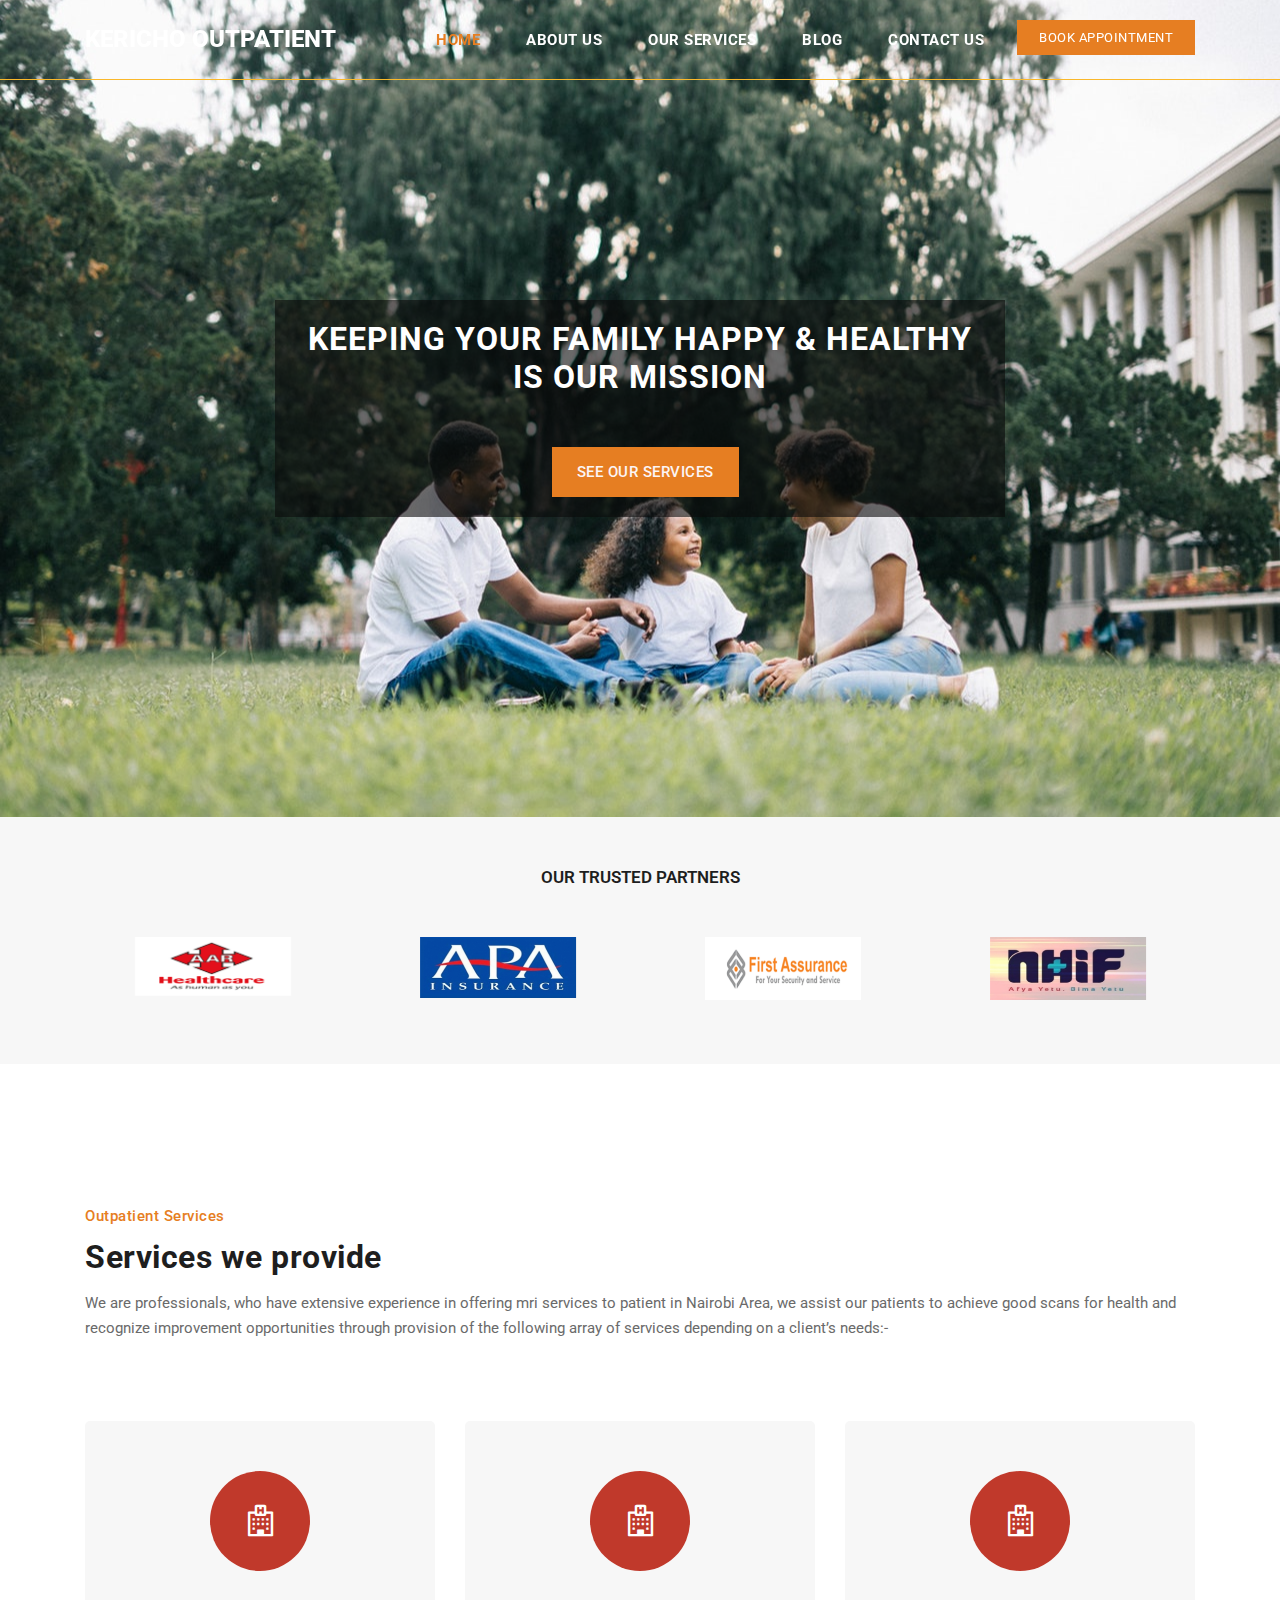
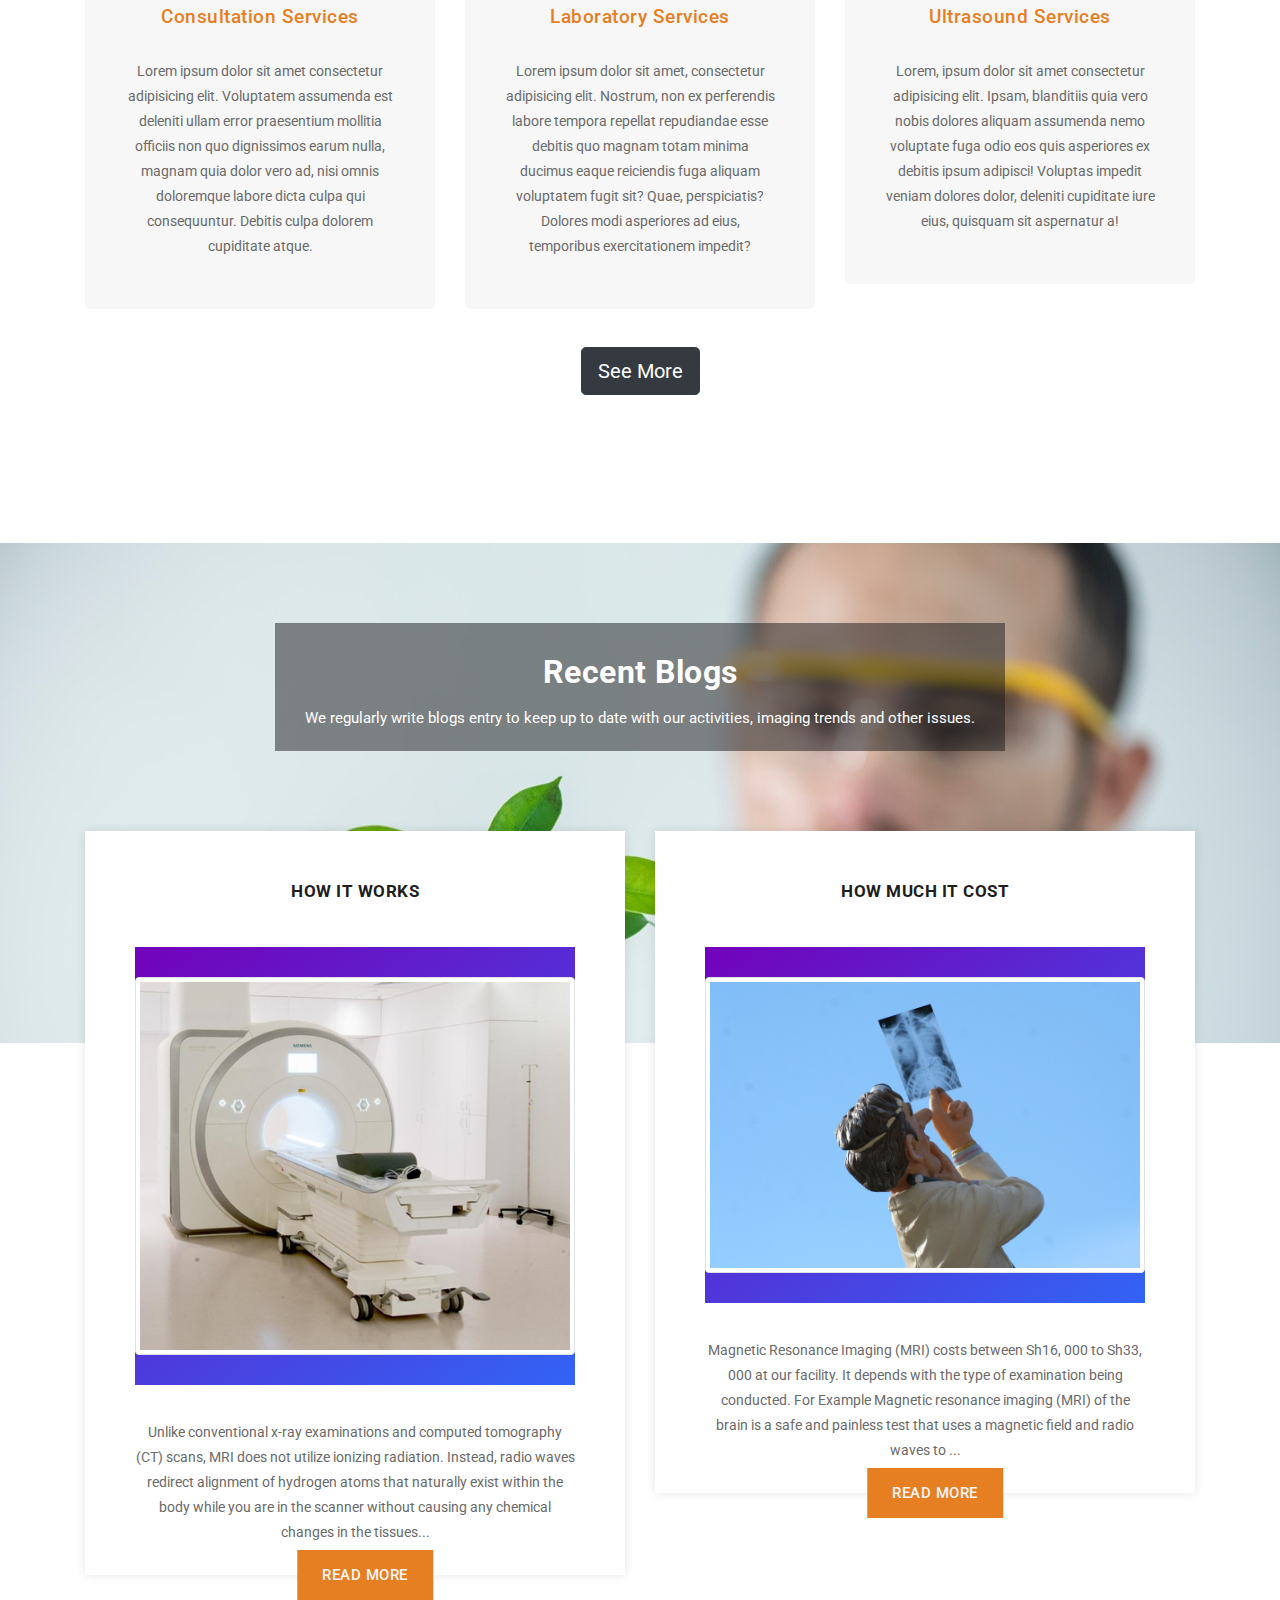
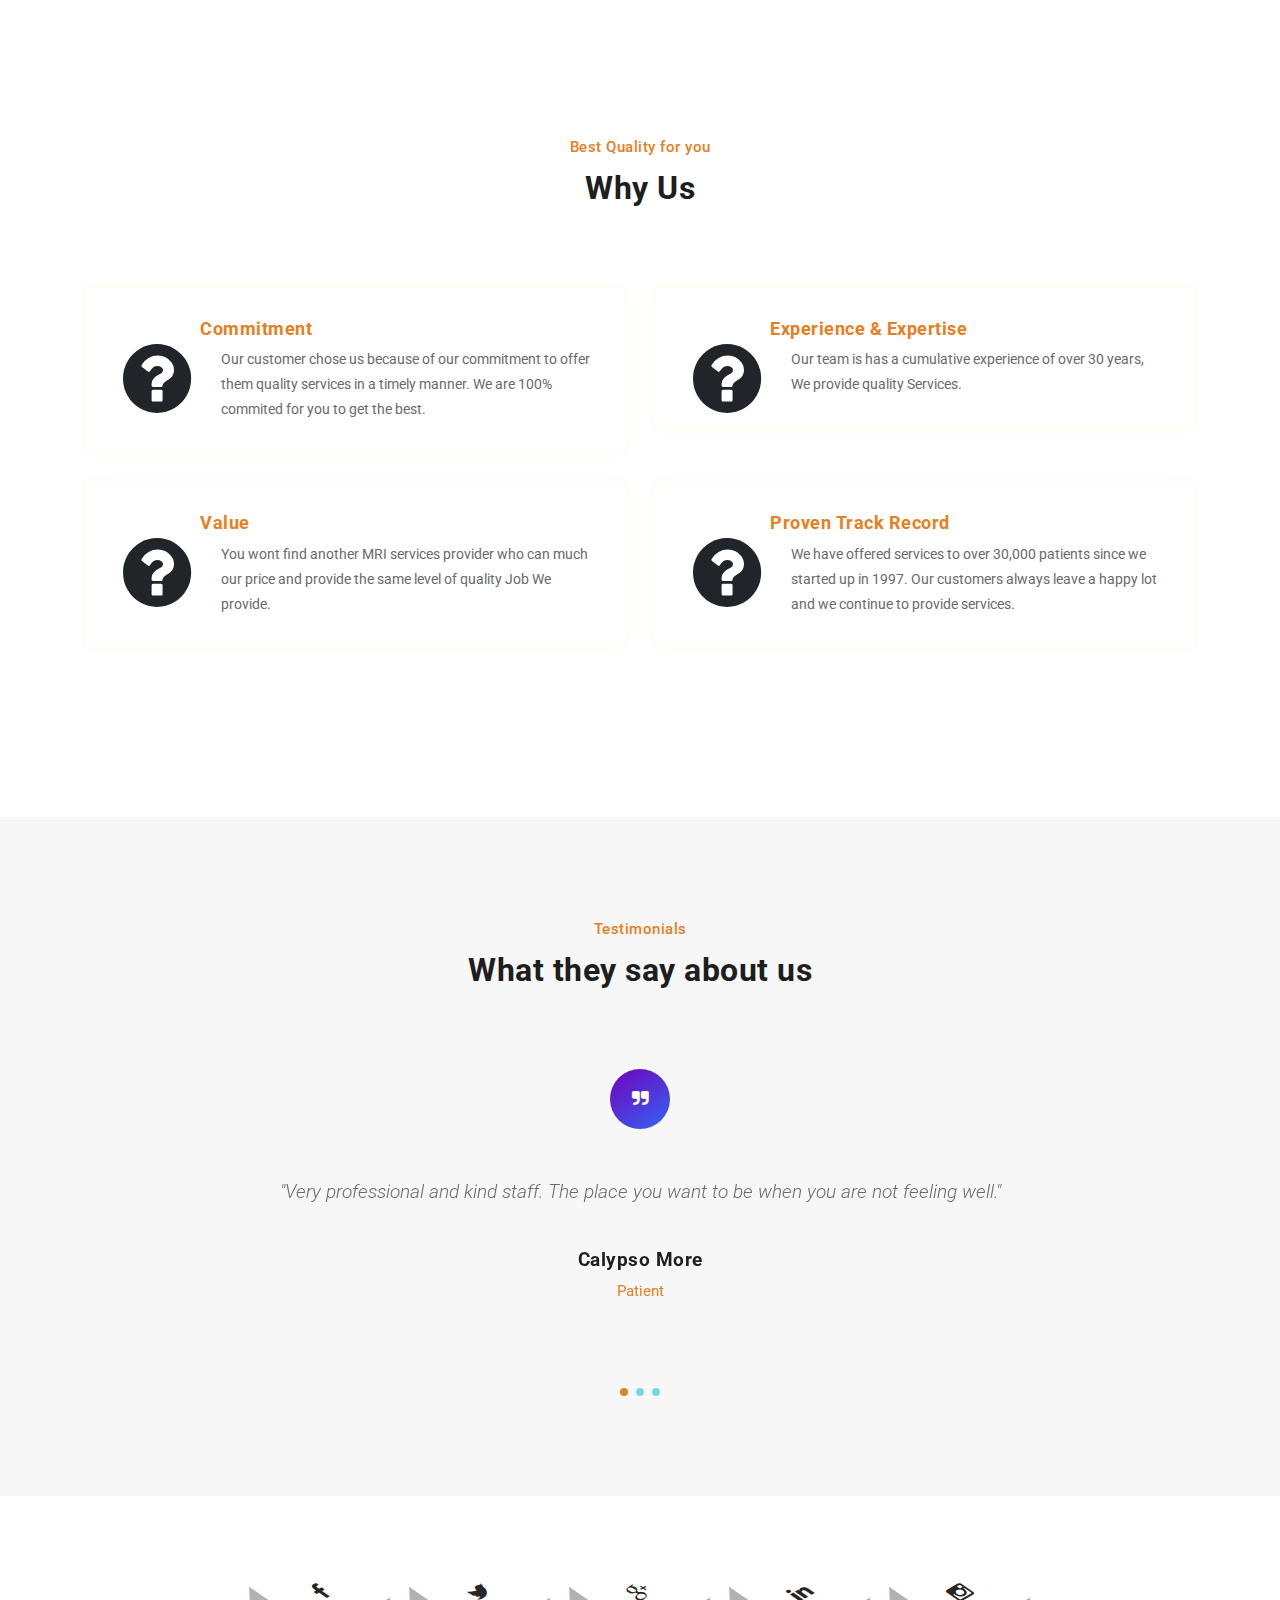
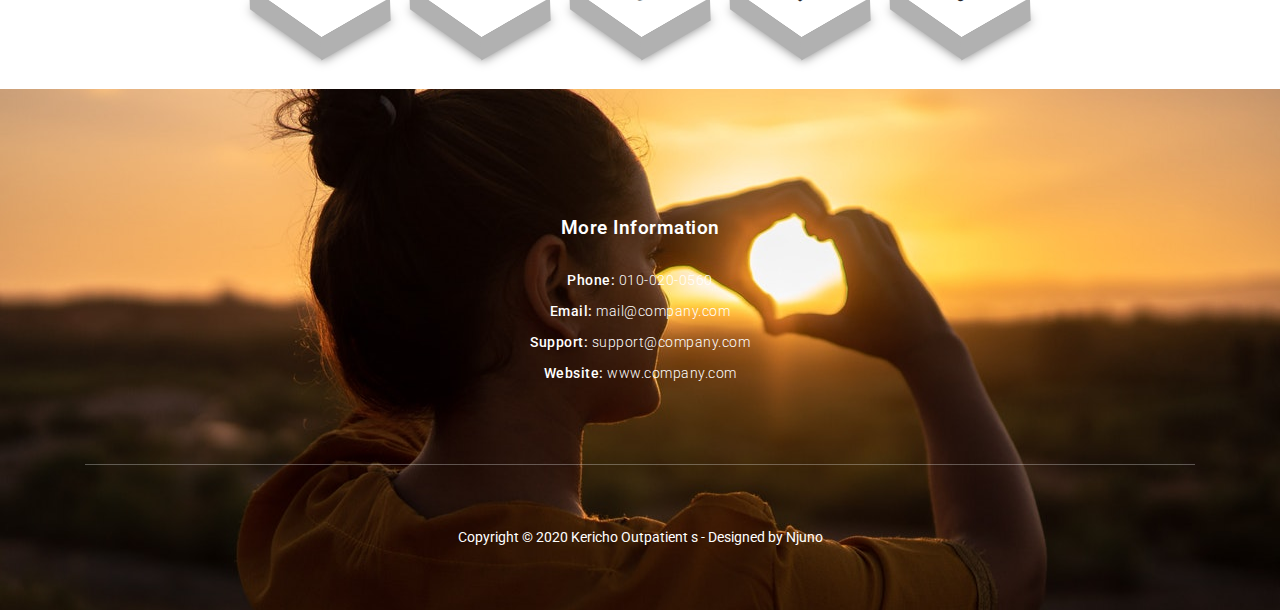
<file: index.html>
<!DOCTYPE html>
<html lang="en">

  <head>

    <meta charset="utf-8">
    <meta name="viewport" content="width=device-width, initial-scale=1, shrink-to-fit=no">
    <meta name="description" content="">
    <meta name="author" content="TemplateMo">
    <link href="https://fonts.googleapis.com/css?family=Roboto:100,300,400,500,700" rel="stylesheet">

    <title>Kericho Outpatient Medical Centre</title>

    <link href="vendor/bootstrap/css/bootstrap.min.css" rel="stylesheet">

    <link rel="stylesheet" href="assets/css/fontawesome.css">
    <link rel="stylesheet" href="assets/css/templatemo-host-cloud.css">
    <link rel="stylesheet" href="assets/css/owl.css">

  </head>

  <body>

    <!-- ***** Preloader Start ***** -->
    <div id="preloader">
        <div class="jumper">
            <div></div>
            <div></div>
            <div></div>
        </div>
    </div>  
    <!-- ***** Preloader End ***** -->

    <!-- Header -->
    <header class="">
      <nav class="navbar navbar-expand-lg">
        <div class="container">
          <a class="navbar-brand" href="index.html"><h2>Kericho Outpatient</h2></a>
          <button class="navbar-toggler" type="button" data-toggle="collapse" data-target="#navbarResponsive" aria-controls="navbarResponsive" aria-expanded="false" aria-label="Toggle navigation">
            <span class="navbar-toggler-icon"></span>
          </button>
          <div class="collapse navbar-collapse" id="navbarResponsive">
            <ul class="navbar-nav ml-auto">
              <li class="nav-item active">
                <a class="nav-link" href="index.html">Home
                  <span class="sr-only">(current)</span>
                </a>
              </li>
              <li class="nav-item">
                <a class="nav-link" href="about.html">About Us</a>
              </li>
              <li class="nav-item">
                <a class="nav-link" href="services.html">Our Services</a>
              </li>
               <li class="nav-item">
                 <a class="nav-link" href="blog.html">Blog</a>
               </li>
              <li class="nav-item">
                <a class="nav-link" href="contact.html">Contact Us</a>
              </li>
            </ul>
          </div>
          <div class="functional-buttons d-none d-md-block">
            <ul>
              <li><a  data-toggle="modal" data-target="#appointment">Book Appointment</a></li>
           
            </ul>
          </div>
        </div>
      </nav>
    </header>

    <!-- Page Content -->
    <!-- Banner Starts Here -->
    <div class="banner">
      <div class="container">
        <div class="row">
          <div class="col-md-8 offset-md-2">
            <div class="header-text caption">
              
              <h2>Keeping Your Family Happy & Healthy <br> Is Our Mission</h2>

              
              <div class="d-none d-md-block">
                <a href="services.html" class="main-button ">See Our Services</a>
              </div>

              <div class="d-md-none">
                <a data-toggle="modal" data-target="#appointment" class="main-button ">Book Appointment</a>
              </div>
              
              
            </div>
          </div>
        </div>
      </div>
    </div>
    <!-- Banner Ends Here -->

    <!-- Trusted Starts Here -->
    <div class="trusted-section">
      <div class="container">
        <div class="row">
          <div class="col-md-12">
            <div class="trusted-section-heading">
              <h4>OUR TRUSTED PARTNERS</h4>
            </div>
          </div>
          <div class="col-md-12">
            <div class="owl-trusted owl-carousel">
              <div class="trusted-item">
                <img src="assets/images/nis/clients/aar.png" alt="trusted 1">
              </div>
              <div class="trusted-item">
                <img src="assets/images/nis/clients/apa.png" alt="trusted 2">
              </div>
              <div class="trusted-item">
                <img src="assets/images/nis/clients/fa.png" alt="trusted 3">
              </div>
              <div class="trusted-item">
                <img src="assets/images/nis/clients/nhif.png" alt="trusted 4">
              </div>
              <div class="trusted-item">
                <img src="assets/images/nis/clients/madison.png" alt="trusted 5">
              </div>
              <div class="trusted-item">
                <img src="assets/images/nis/clients/minet.png" alt="trusted 6">
              </div>
              <div class="trusted-item">
                <img src="assets/images/nis/clients/uap.png" alt="trusted 7">
              </div>
            </div>
          </div>
        </div>
      </div>
    </div>
    <!-- Trusted Ends Here -->


    <!-- Services Starts Here -->
    <div class="services-section">
      <div class="container">
        <div class="row">
          <div class="col-md-12">
            <div class="section-heading">
              <span>Outpatient Services</span>
              <h2>Services we provide</h2>
              <p>We are professionals, who have extensive experience in offering mri services to patient in Nairobi Area, we assist our
              patients to achieve good scans for health and recognize improvement opportunities through provision of the following
              array of services depending on a client’s needs:-</p>
            </div>
          </div>
          <div class="col-md-4 col-sm-6 col-xs-12">
            <div class="service-item">
              <i class="fa fa-hospital-o "></i>
              <h4>Consultation Services</h4>
              <p>Lorem ipsum dolor sit amet consectetur adipisicing elit. Voluptatem assumenda est deleniti ullam error praesentium mollitia officiis non quo dignissimos earum nulla, magnam quia dolor vero ad, nisi omnis doloremque labore dicta culpa qui consequuntur. Debitis culpa dolorem cupiditate atque.</p>
            </div>
          </div>
          <div class="col-md-4 col-sm-6 col-xs-12">
            <div class="service-item">
              <i class="fa fa-hospital-o "></i>
              <h4>Laboratory Services</h4>
              <p>Lorem ipsum dolor sit amet, consectetur adipisicing elit. Nostrum, non ex perferendis labore tempora repellat repudiandae esse debitis quo magnam totam minima ducimus eaque reiciendis fuga aliquam voluptatem fugit sit? Quae, perspiciatis? Dolores modi asperiores ad eius, temporibus exercitationem impedit?
              </p>
            </div>
          </div>
          <div class="col-md-4 col-sm-6 col-xs-12">
            <div class="service-item">
              <i class="fa fa-hospital-o  "></i>
              <h4>Ultrasound Services</h4>
              <p>Lorem, ipsum dolor sit amet consectetur adipisicing elit. Ipsam, blanditiis quia vero nobis dolores aliquam assumenda nemo voluptate fuga odio eos quis asperiores ex debitis ipsum adipisci! Voluptas impedit veniam dolores dolor, deleniti cupiditate iure eius, quisquam sit aspernatur a!</p>
            </div>
          </div>
          <div class="col-12 p-2 text-center">
            <a href="services.html" class="btn btn-dark btn-lg">See More</a>
          </div>
        </div>
      </div>
    </div>
    <!-- Services Ends Here -->

 
    <!-- Pricing Starts Here -->
    <div class="pricing-section">
      <div class="background-image-pricing">
      </div>
      <div class="container">
        <div class="row">
          <div class="col-md-8 offset-md-2">
            <div class="section-heading">
              <h2>Recent Blogs</h2>
              <p>We regularly write blogs entry to keep up to date with our activities, imaging trends and other issues.</p>
            </div>
          </div>
          <div class="col-sm-6 col-xs-12">
            <div class="pricing-item">
              <h4>How It Works</h4>
              <div class="price price-gradient">
                <img src="assets/images/nis/ShowImage.png" alt="" class="im-fluid img-thumbnail">
              </div>
              <p>Unlike conventional x-ray examinations and computed tomography (CT) scans, MRI does not utilize ionizing radiation.
              Instead, radio waves redirect alignment of hydrogen atoms that naturally exist within the body while you are in the
              scanner without causing any chemical changes in the tissues...</p>
              
             
              <a href="blog.html" class="main-button">read More</a>
            </div>
          </div>
          <div class="col-sm-6 col-xs-12">
            <div class="pricing-item">
              <h4>How much It Cost</h4>
              <div class="price price-gradient">
                <img src="assets/images/nis/x-ray-image-4753329_1920.jpg" alt="" class="im-fluid img-thumbnail">
              </div>
              <p>Magnetic Resonance Imaging (MRI) costs between Sh16, 000 to Sh33, 000 at our facility. It depends with the type of examination being conducted. For Example Magnetic resonance imaging (MRI) of the brain is a safe and painless test that uses a magnetic field and radio waves to ...
              </p>
              
          
              <a href="blog.html" class="main-button">Read More</a>
            </div>
          </div>
          
        </div>
      </div>
    </div>
    <!-- Pricing Ends Here -->


    <!-- Features Starts Here -->
    <div class="features-section">
      <div class="container">
        <div class="row">
          <div class="col-md-12">
            <div class="section-heading">
              <span>Best Quality for you</span>
              <h2>Why Us</h2>
            </div>
          </div>
          <div class="col-md-6">
            <div class="feature-item">
              <div class="icon">
                <i class="fa fa-question-circle fa-5x p-2" aria-hidden="true"></i>
              </div>
              <h4>Commitment</h4>
              <p>Our customer chose us because of our commitment to offer them quality services in a timely manner. We are 100% commited for you to get the best.</p>
            </div>
          </div>
          <div class="col-md-6">
            <div class="feature-item">
              <div class="icon">
                <i class="fa fa-question-circle fa-5x p-2" aria-hidden="true"></i>
              </div>
              <h4>Experience & Expertise</h4>
              <p>Our team is has a cumulative experience of over 30 years, We provide quality Services.</p>
            </div>
          </div>
          <div class="col-md-6">
            <div class="feature-item">
              <div class="icon">
                <i class="fa fa-question-circle fa-5x p-2" aria-hidden="true"></i>
              </div>
              <h4>Value</h4>
              <p>You wont find another MRI services provider who can much our price and provide the same level of quality Job We provide.</p>
            </div>
          </div>
          <div class="col-md-6">
            <div class="feature-item">
              <div class="icon">
                <i class="fa fa-question-circle fa-5x p-2" aria-hidden="true"></i>
              </div>
              <h4>Proven Track Record</h4>
              <p>We have offered services to over 30,000 patients since we started up in 1997. Our customers always leave a happy lot and we continue to provide services.</p>
            </div>
          </div>
          
        </div>
      </div>
    </div>
    <!-- Features Ends Here -->


    <!-- Testimonials Starts Here -->
    <div class="testimonials-section">
      <div class="container">
        <div class="row">
          <div class="col-md-12">
            <div class="section-heading">
              <span>Testimonials</span>
              <h2>What they say about us</h2>
            </div>
          </div>
          <div class="col-md-10 offset-md-1">
            <div class="owl-testimonials owl-carousel">
              <div class="testimonial-item">
                <div class="icon">
                  <i class="fa fa-quote-right"></i>
                </div>
                <p>"Very professional and kind staff. The place you want to be when you are not feeling well."</p>
                <h4>Calypso More</h4>
                <span>Patient</span>
              </div>
              <div class="testimonial-item">
                <div class="icon">
                  <i class="fa fa-quote-right"></i>
                </div>
                <p>"I have been in this place for the last three times,twice CT scans one for chest plus one for head and lastly a MRI scan
                for the head and neck...I liked their service and support."</p>
                <h4>George Kimani</h4>
                <span>Patient</span>
              </div>
              <div class="testimonial-item">
                <div class="icon">
                  <i class="fa fa-quote-right"></i>
                </div>
                <p>"Give tea in the morning. Very organised. Open on time. Free parking though it can get abit crowded."</p>
                <h4>Trevor Liam</h4>
                <span>Patient</span>
              </div>
            </div>
          </div>
        </div>
      </div>
    </div>
    <!-- Testimonials Ends Here -->

    <div class="container my-5 py-5 d-none d-md-block">
      <div class="row">
        <div class="col-12 text-center social">
          <ul>
            <li><a href=""><i class="fa fa-facebook"
                  aria-hidden="true"></i></a></li>
            <li><a href="#"><i class="fa fa-twitter" aria-hidden="true"></i></a></li>
            <li><a href="#"><i class="fa fa-google-plus" aria-hidden="true"></i></a></li>
            <li><a href="#"><i class="fa fa-linkedin"
                  aria-hidden="true"></i></a></li>
            <li><a href="#"><i class="fa fa-instagram" aria-hidden="true"></i></a></li>
          </ul>
        </div>
      </div>
    </div>
    <!-- Footer Starts Here -->
    <footer>
      <div class="container">
        <div class="row">
         
          
          
          
          
          
          
          <div class="col-sm-12 text-center mt-5">
            <div class="footer-item">
              <div class="footer-heading">
                <h2>More Information</h2>
              </div>
              <ul class="footer-list">
                <li>Phone: <a href="#">010-020-0560</a></li>
                <li>Email: <a href="#">mail@company.com</a></li>
                <li>Support: <a href="#">support@company.com</a></li>
                <li>Website: <a href="#">www.company.com</a></li>
              </ul>

              
            </div>
          </div>
          <div class="col-md-12">
            <div class="sub-footer">
              <p>Copyright &copy; <span>2020</span> Kericho Outpatient s
				- Designed by Njuno</p>
            </div>
          </div>
        </div>
      </div>
    </footer>
    <!-- Footer Ends Here -->




    <div class="modal fade" id="appointment" tabindex="-1" role="dialog" aria-labelledby="exampleModalCenterTitle"
      aria-hidden="true">
      <div class="modal-dialog modal-dialog-centered" role="document">
        <div class="modal-content">
          <div class="modal-header">
            <h5 class="modal-title" id="exampleModalCenterTitle">Book Appointment</h5>
            <button type="button" class="close" data-dismiss="modal" aria-label="Close">
              <span aria-hidden="true">&times;</span>
            </button>
          </div>
          <div class="modal-body">
            
                <form class="p-2">
                  <div class="form-group row">
                    <label for="inputName" class="col-sm-4 col-form-label mr-2 ">Select Day</label>
                    <div class="col-sm-7">
                      <input type="date" class="form-control" name="select_day" id="" placeholder="Select Day">
                    </div>
                  </div>

                  <div class="form-group row">
                    <label class="col-sm-4 col-form-label mr-2 " for="">Select Time</label>
                    <div class="col-sm-7">
                      <select class="form-control" name="" id="">
                        <option value="">Select Hour</option>
                        <option value="08: 00 AM">08: 00 AM</option>
                        <option value="09: 00 AM">09: 00 AM</option>
                        <option value="10: 00 AM">10: 00 AM</option>
                        <option value="11: 00 AM">11: 00 AM</option>
                        <option value="12: 00 AM">12: 00 PM</option>
                        <option value="01: 00 PM">01: 00 PM</option>
                        <option value="02: 00 PM">02: 00 PM</option>
                        <option value="03: 00 PM">03: 00 PM</option>
                        <option value="04: 00 PM">04: 00 PM</option>
                        <option value="05: 00 PM">05: 00 PM</option>
                      </select>
                    </div>
                  </div>

                  <div class="form-group row">
                    <label for="inputName" class="col-sm-4 col-form-label mr-2 ">Full Name</label>
                    <div class="col-sm-7">
                      <input type="text" class="form-control" name="full_name" id="" placeholder="Full Name">
                    </div>
                  </div>

                  <div class="form-group row">
                    <label for="inputName" class="col-sm-4 col-form-label mr-2 ">Phone Number</label>
                    <div class="col-sm-7">
                      <input type="text" class="form-control" name="phone_number" id="" placeholder="Phone Number">
                    </div>
                  </div>


                  <div class="form-group row">
                    <label for="inputName" class="col-sm-4 col-form-label mr-2 ">Email</label>
                    <div class="col-sm-7">
                      <input type="email" class="form-control" name="email" id="" placeholder="Email">
                    </div>
                  </div>

                  
                  
                  <div class="form-group row mt-4">
                    <div class="offset-sm-4 col-sm-8">
                      <button type="submit" class="btn btn-warning">Book Appointment</button>
                      <button type="button" class="btn btn-danger" data-dismiss="modal">Close</button>
                    </div>
                  </div>
                </form>
             
          </div>
          
        </div>
      </div>
    </div>




    <!-- Bootstrap core JavaScript -->
    <script src="vendor/jquery/jquery.min.js"></script>
    <script src="vendor/bootstrap/js/bootstrap.bundle.min.js"></script>

    <!-- Additional Scripts -->
    <script src="assets/js/custom.js"></script>
    <script src="assets/js/owl.js"></script>
    <script src="assets/js/accordions.js"></script>


    <script language = "text/Javascript"> 
      cleared[0] = cleared[1] = cleared[2] = 0; //set a cleared flag for each field
      function clearField(t){                   //declaring the array outside of the
      if(! cleared[t.id]){                      // function makes it static and global
          cleared[t.id] = 1;  // you could use true and false, but that's more typing
          t.value='';         // with more chance of typos
          t.style.color='#fff';
          }
      }
    </script>

  </body>
</html>
</file>
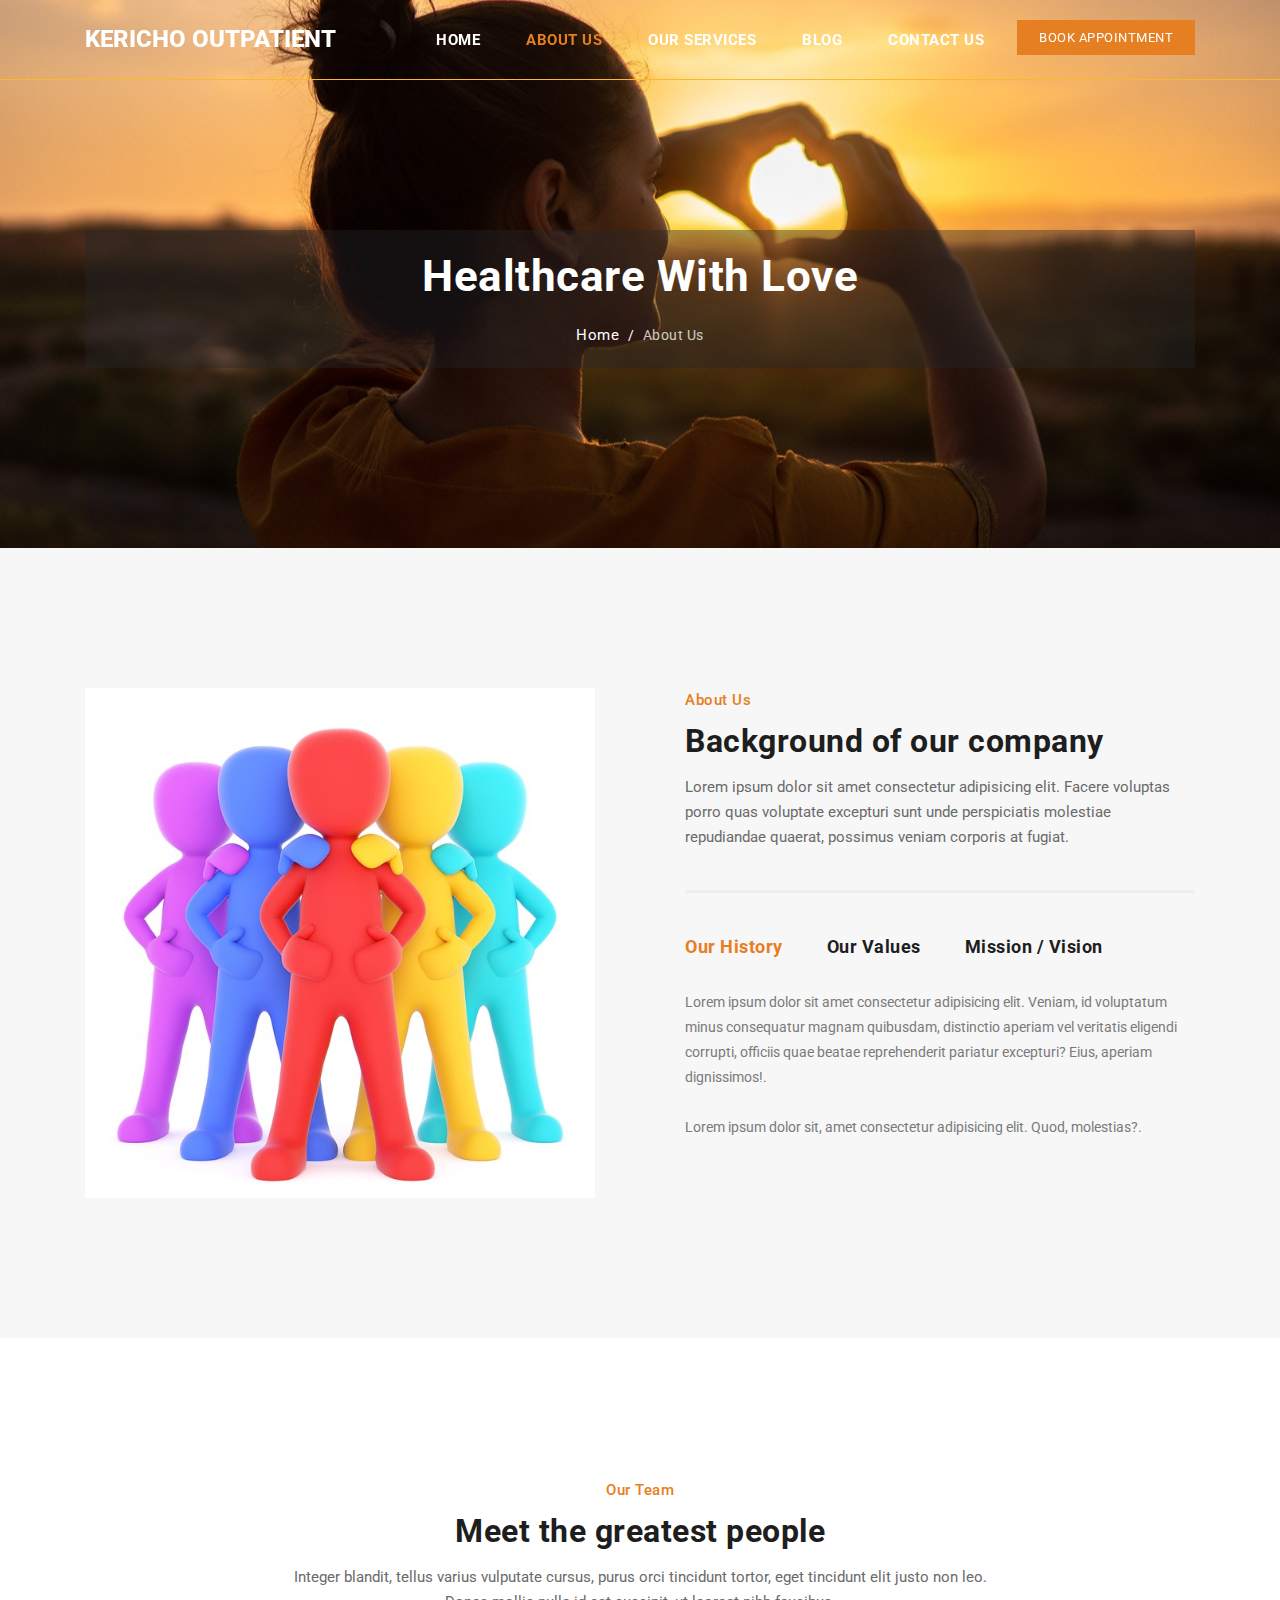
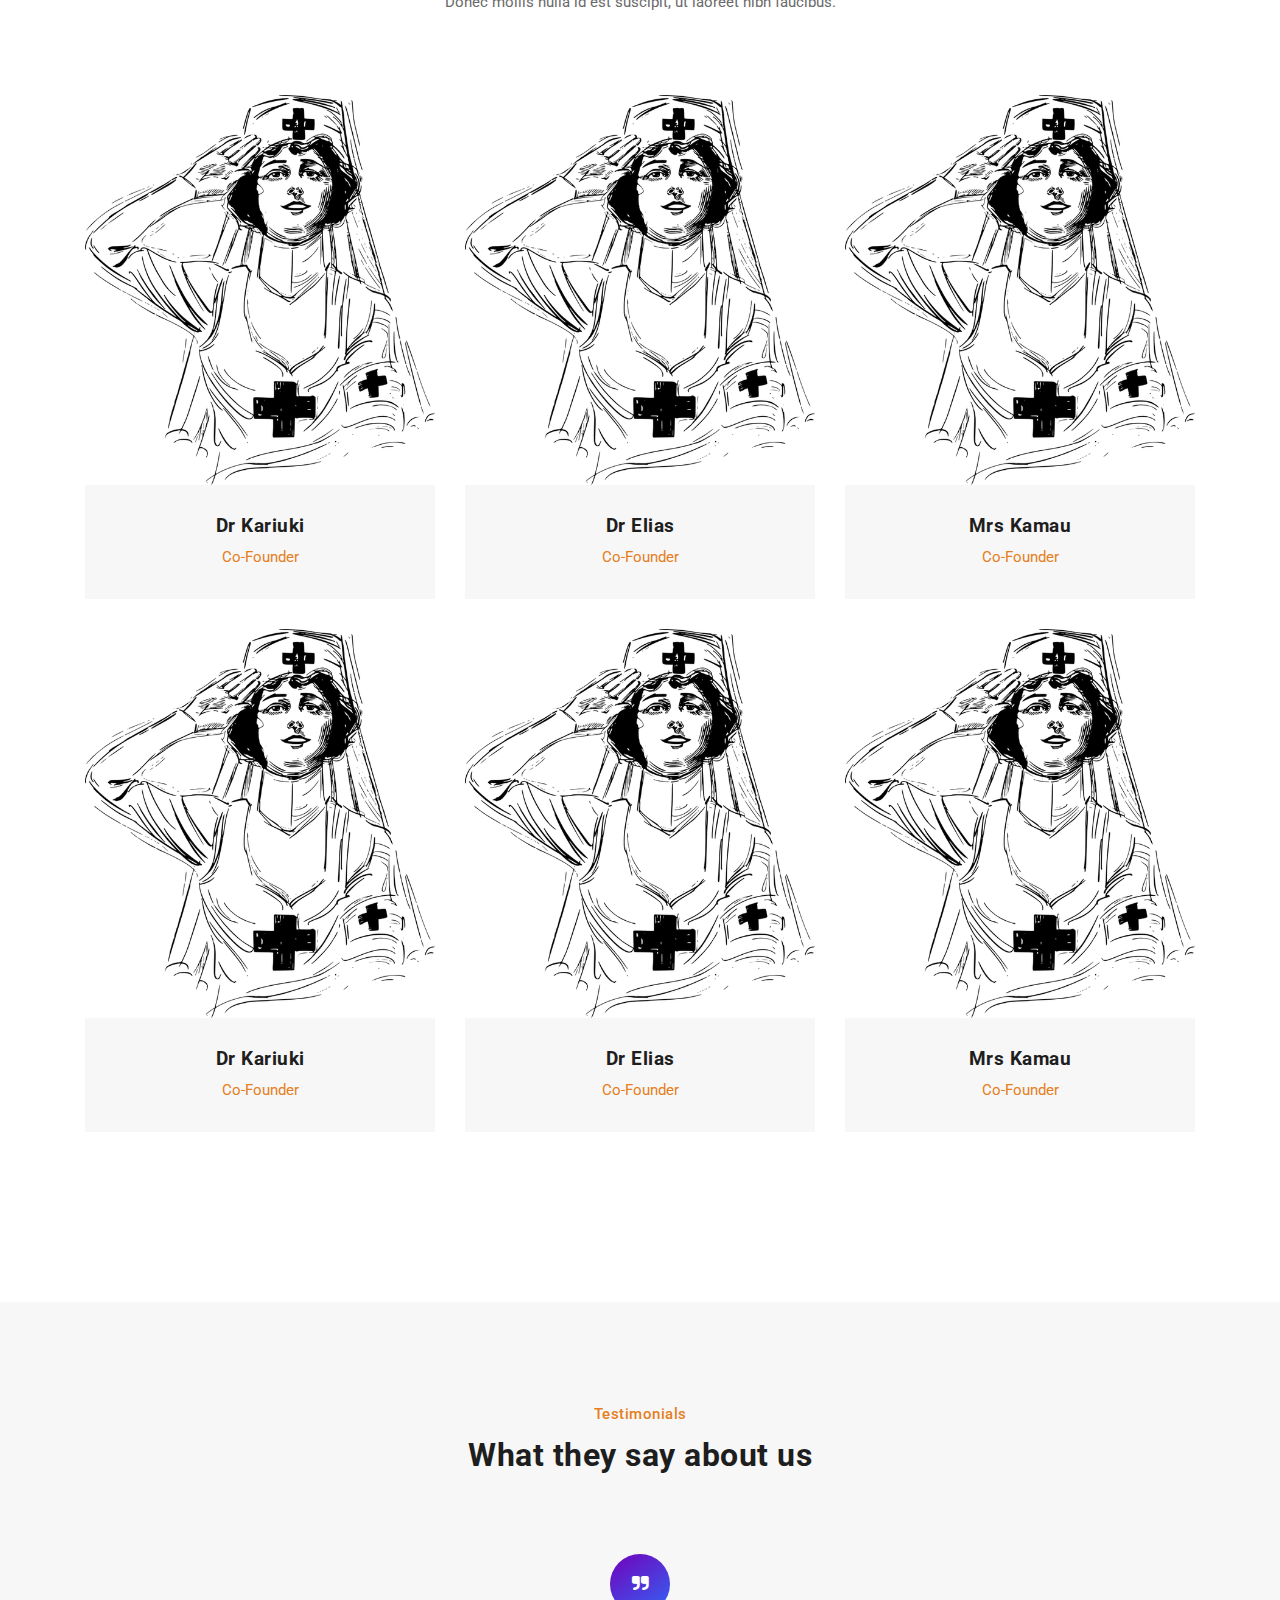
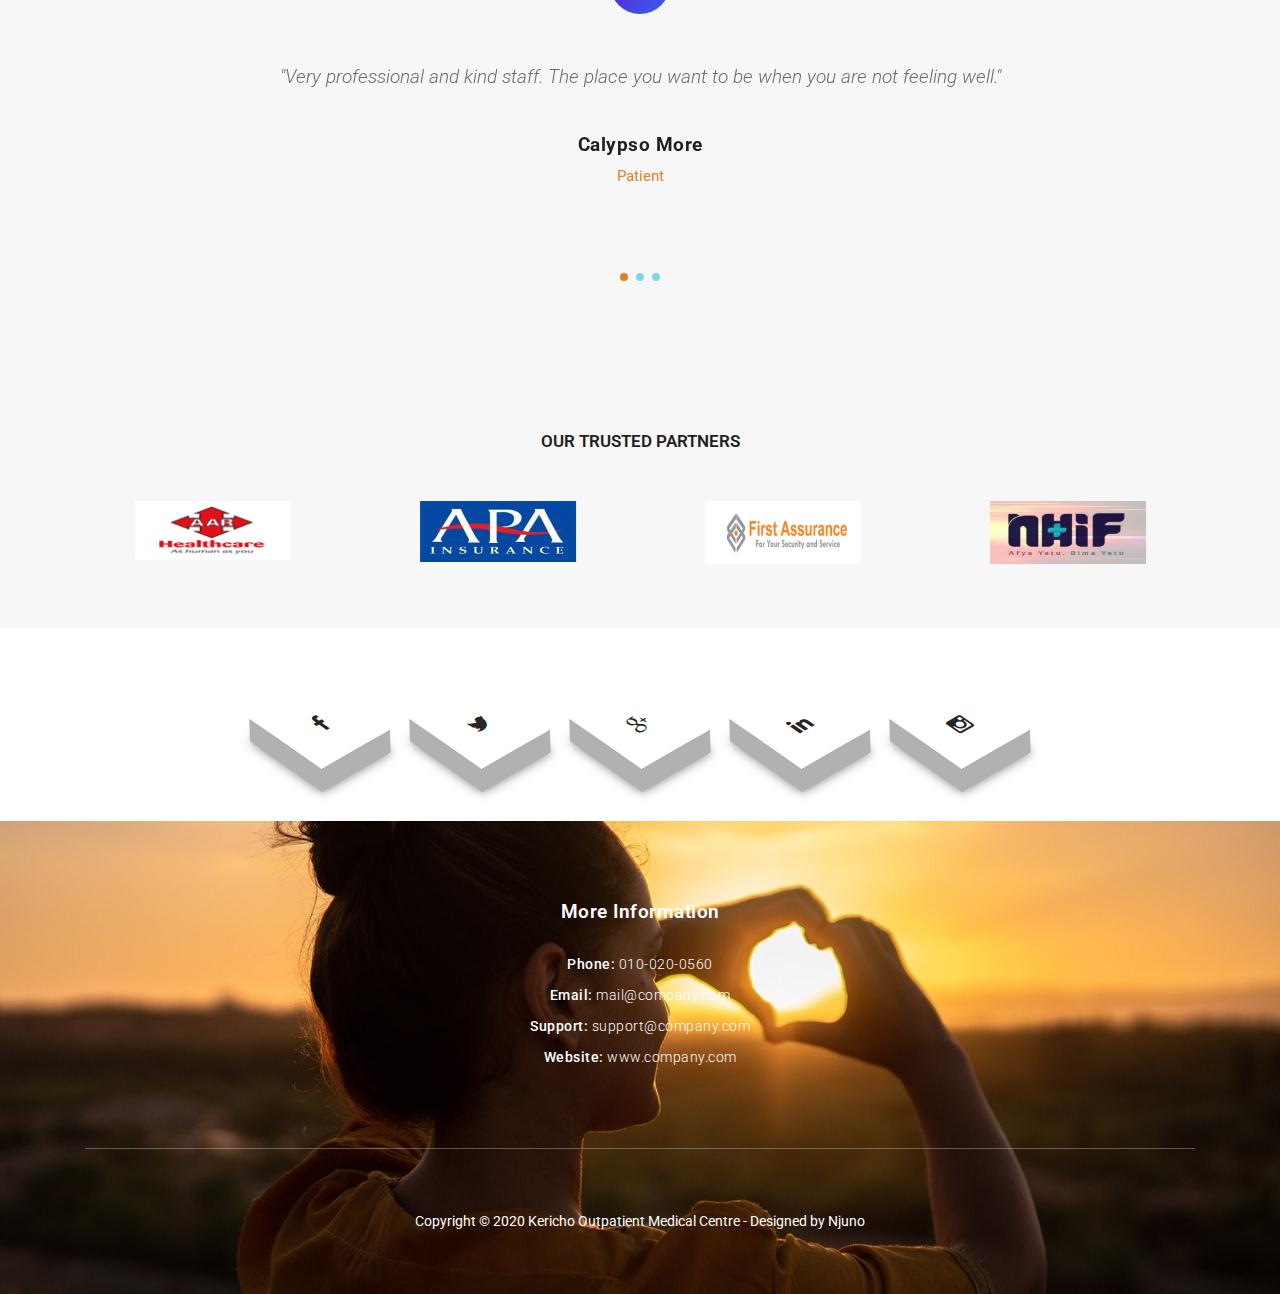
<file: about.html>
<!DOCTYPE html>
<html lang="en">

<head>

  <meta charset="utf-8">
  <meta name="viewport" content="width=device-width, initial-scale=1, shrink-to-fit=no">
  <meta name="description" content="">
  <meta name="author" content="TemplateMo">
  <link href="https://fonts.googleapis.com/css?family=Roboto:100,300,400,500,700" rel="stylesheet">

  <title>Kericho Outpatient Medical Centre</title>

  <link href="vendor/bootstrap/css/bootstrap.min.css" rel="stylesheet">

  <link rel="stylesheet" href="assets/css/fontawesome.css">
  <link rel="stylesheet" href="assets/css/templatemo-host-cloud.css">
  <link rel="stylesheet" href="assets/css/owl.css">

</head>

<body>

    <!-- ***** Preloader Start ***** -->
    <div id="preloader">
        <div class="jumper">
            <div></div>
            <div></div>
            <div></div>
        </div>
    </div>  
    <!-- ***** Preloader End ***** -->

    <!-- Header -->
     <header class="">
       <nav class="navbar navbar-expand-lg">
         <div class="container">
           <a class="navbar-brand" href="index.html">
             <h2>Kericho Outpatient</h2>
           </a>
           <button class="navbar-toggler" type="button" data-toggle="collapse" data-target="#navbarResponsive"
             aria-controls="navbarResponsive" aria-expanded="false" aria-label="Toggle navigation">
             <span class="navbar-toggler-icon"></span>
           </button>
           <div class="collapse navbar-collapse" id="navbarResponsive">
             <ul class="navbar-nav ml-auto">
               <li class="nav-item ">
                 <a class="nav-link" href="index.html">Home
                 </a>
               </li>
               <li class="nav-item active">
                 <a class="nav-link" href="about.html">About Us</a>
               </li>
               <li class="nav-item">
                 <a class="nav-link" href="services.html">Our Services</a>
               </li>
                <li class="nav-item">
                  <a class="nav-link" href="blog.html">Blog</a>
                </li>
               <li class="nav-item">
                 <a class="nav-link" href="contact.html">Contact Us</a>
               </li>
             </ul>
           </div>
            <div class="functional-buttons d-none d-md-block">
              <ul>
                <li><a data-toggle="modal" data-target="#appointment">Book Appointment</a></li>

              </ul>
            </div>
         </div>
       </nav>
     </header>

    <!-- Page Content -->
    <!-- Heading Starts Here -->
    <div class="page-heading header-text">
      <div class="container">
        <div class="row">
          <div class="col-md-12">
            <div class="tion">
              <h1>Healthcare With Love</h1>
              <p><a href="index.html">Home</a> / <span>About Us</span></p>

              <div class="d-md-none pt-4">
                <a data-toggle="modal" data-target="#appointment" class="main-button ">Book Appointment</a>
              </div>
            </div>
            
          </div>
        </div>
      </div>
    </div>
    <!-- Heading Ends Here -->


    <!-- About Us Starts Here -->
    <div class="about-us">
      <div class="container">
        <div class="row">
          <div class="col-md-6">
            <div class="left-image">
              <img src="assets/images/nis/team/males-2322810_640.jpg" alt="">
            </div>
          </div>
          <div class="col-md-6">
            <div class="right-content">
              <div class="section-heading">
                <span>About Us</span>
                <h2>Background of our company</h2>
                <p>Lorem ipsum dolor sit amet consectetur adipisicing elit. Facere voluptas porro quas voluptate excepturi sunt unde perspiciatis molestiae repudiandae quaerat, possimus veniam corporis at fugiat.</p>
              </div>
              <div id='tabs'>
                  <ul>
                    <li><a href='#tabs-1'>Our History</a></li>
                    <li><a href='#tabs-2'>Our Values</a></li>
                    <li><a href='#tabs-3'>Mission / Vision</a></li>
                  </ul>
                  <section class='tabs-content'>
                    <article id='tabs-1'>
                      <p>Lorem ipsum dolor sit amet consectetur adipisicing elit. Veniam, id voluptatum minus consequatur magnam quibusdam, distinctio aperiam vel veritatis eligendi corrupti, officiis quae beatae reprehenderit pariatur excepturi? Eius, aperiam dignissimos!.
                      <br><br>Lorem ipsum dolor sit, amet consectetur adipisicing elit. Quod, molestias?.</p>
                    </article>
                    <article id='tabs-2'>
                      <p>
                        Lorem ipsum dolor sit, amet consectetur adipisicing elit. Dolorem sit culpa ad. Illo veniam consequuntur alias eius odio incidunt error?
                      </p>
                    </article>
                    <article id='tabs-3'>
                      <p class="lead">
                        Vision
                      </p>
                      <blockquote class="blockquote">Lorem ipsum dolor sit amet.</blockquote>
                      <p class="lead">
                        Mission
                      </p>
                      <blockquote class="blockquote">
                        Lorem ium dolor, sit amet consectetur adipisicing.
                      </blockquote>
                    </article>
                  </section>
                </div>
            </div>
          </div>
        </div>
      </div>
    </div>
    <!-- About Us Ends Here -->


    <!-- Team Starts Here -->
    <div class="team-section">
      <div class="container">
        <div class="row">
          <div class="col-md-8 offset-md-2">
            <div class="section-heading">
              <span>Our Team</span>
              <h2>Meet the greatest people</h2>
              <p>Integer blandit, tellus varius vulputate cursus, purus orci tincidunt tortor, eget tincidunt elit justo non leo. Donec mollis nulla id est suscipit, ut laoreet nibh faucibus.</p>
            </div>
          </div>
          <div class="col-md-4 col-sm-6 col-xs-12">
            <div class="team-item">
              <img src="assets/images/nis/team/face-1294558_640.png" alt="">
              <div class="down-content">
                <h4>Dr Kariuki</h4>
                <span>Co-Founder</span>
              </div>
            </div>
          </div>
          <div class="col-md-4 col-sm-6 col-xs-12">
            <div class="team-item">
              <img src="assets/images/nis/team/face-1294558_640.png" alt="">
              <div class="down-content">
                <h4>Dr Elias</h4>
                <span>Co-Founder</span>
              </div>
            </div>
          </div>
          <div class="col-md-4 col-sm-6 col-xs-12">
            <div class="team-item">
              <img src="assets/images/nis/team/face-1294558_640.png" alt="">
              <div class="down-content">
                <h4>Mrs Kamau</h4>
                <span>Co-Founder</span>
              </div>
            </div>
          </div>


          <div class="col-md-4 col-sm-6 col-xs-12">
            <div class="team-item">
              <img src="assets/images/nis/team/face-1294558_640.png" alt="">
              <div class="down-content">
                <h4>Dr Kariuki</h4>
                <span>Co-Founder</span>
              </div>
            </div>
          </div>
          <div class="col-md-4 col-sm-6 col-xs-12">
            <div class="team-item">
              <img src="assets/images/nis/team/face-1294558_640.png" alt="">
              <div class="down-content">
                <h4>Dr Elias</h4>
                <span>Co-Founder</span>
              </div>
            </div>
          </div>
          <div class="col-md-4 col-sm-6 col-xs-12">
            <div class="team-item">
              <img src="assets/images/nis/team/face-1294558_640.png" alt="">
              <div class="down-content">
                <h4>Mrs Kamau</h4>
                <span>Co-Founder</span>
              </div>
            </div>
          </div>
        </div>
      </div>
    </div>
    <!-- Team Ends Here -->



    

    <!-- Testimonials Starts Here -->
    <div class="testimonials-section">
      <div class="container">
        <div class="row">
          <div class="col-md-12">
            <div class="section-heading">
              <span>Testimonials</span>
              <h2>What they say about us</h2>
            </div>
          </div>
          <div class="col-md-10 offset-md-1">
            <div class="owl-testimonials owl-carousel">
              <div class="testimonial-item">
                <div class="icon">
                  <i class="fa fa-quote-right"></i>
                </div>
                <p>"Very professional and kind staff. The place you want to be when you are not feeling well."</p>
                <h4>Calypso More</h4>
                <span>Patient</span>
              </div>
              <div class="testimonial-item">
                <div class="icon">
                  <i class="fa fa-quote-right"></i>
                </div>
                <p>"I have been in this place for the last three times,twice CT scans one for chest plus one for head
                  and lastly a MRI scan
                  for the head and neck...I liked their service and support."</p>
                <h4>George Kimani</h4>
                <span>Patient</span>
              </div>
              <div class="testimonial-item">
                <div class="icon">
                  <i class="fa fa-quote-right"></i>
                </div>
                <p>"Give tea in the morning. Very organised. Open on time. Free parking though it can get abit crowded."
                </p>
                <h4>Trevor Liam</h4>
                <span>Patient</span>
              </div>
            </div>
          </div>
        </div>
      </div>
    </div>
    <!-- Testimonials Ends Here -->
   



    <div class="trusted-section">
      <div class="container">
        <div class="row">
          <div class="col-md-12">
            <div class="trusted-section-heading">
              <h4>OUR TRUSTED PARTNERS</h4>
            </div>
          </div>
          <div class="col-md-12">
            <div class="owl-trusted owl-carousel">
              <div class="trusted-item">
                <img src="assets/images/nis/clients/aar.png" alt="trusted 1">
              </div>
              <div class="trusted-item">
                <img src="assets/images/nis/clients/apa.png" alt="trusted 2">
              </div>
              <div class="trusted-item">
                <img src="assets/images/nis/clients/fa.png" alt="trusted 3">
              </div>
              <div class="trusted-item">
                <img src="assets/images/nis/clients/nhif.png" alt="trusted 4">
              </div>
              <div class="trusted-item">
                <img src="assets/images/nis/clients/madison.png" alt="trusted 5">
              </div>
              <div class="trusted-item">
                <img src="assets/images/nis/clients/minet.png" alt="trusted 6">
              </div>
              <div class="trusted-item">
                <img src="assets/images/nis/clients/uap.png" alt="trusted 7">
              </div>
            </div>
          </div>
        </div>
      </div>
    </div>




























    <div class="container my-5 py-5 d-none d-md-block">
      <div class="row">
        <div class="col-12 text-center social">
          <ul>
            <li><a href=""><i class="fa fa-facebook" aria-hidden="true"></i></a></li>
            <li><a href="#"><i class="fa fa-twitter" aria-hidden="true"></i></a></li>
            <li><a href="#"><i class="fa fa-google-plus" aria-hidden="true"></i></a></li>
            <li><a href="#"><i class="fa fa-linkedin" aria-hidden="true"></i></a></li>
            <li><a href="#"><i class="fa fa-instagram" aria-hidden="true"></i></a></li>
          </ul>
        </div>
      </div>
    </div>

    <!-- Footer Starts Here -->
     <footer>
       <div class="container">
         <div class="row">







           <div class="col-sm-12 text-center">
             <div class="footer-item">
               <div class="footer-heading">
                 <h2>More Information</h2>
               </div>
               <ul class="footer-list">
                 <li>Phone: <a href="#">010-020-0560</a></li>
                 <li>Email: <a href="#">mail@company.com</a></li>
                 <li>Support: <a href="#">support@company.com</a></li>
                 <li>Website: <a href="#">www.company.com</a></li>
               </ul>
             </div>
           </div>
           <div class="col-md-12">
             <div class="sub-footer">
               <p>Copyright &copy; 2020 Kericho Outpatient Medical Centre
                 - Designed by Njuno</p>
             </div>
           </div>
         </div>
       </div>
     </footer>
    <!-- Footer Ends Here -->












    <div class="modal fade" id="appointment" tabindex="-1" role="dialog" aria-labelledby="exampleModalCenterTitle"
      aria-hidden="true">
      <div class="modal-dialog modal-dialog-centered" role="document">
        <div class="modal-content">
          <div class="modal-header">
            <h5 class="modal-title" id="exampleModalCenterTitle">Book Appointment</h5>
            <button type="button" class="close" data-dismiss="modal" aria-label="Close">
              <span aria-hidden="true">&times;</span>
            </button>
          </div>
          <div class="modal-body">

            <form class="p-2">
              <div class="form-group row">
                <label for="inputName" class="col-sm-4 col-form-label mr-2 ">Select Day</label>
                <div class="col-sm-7">
                  <input type="date" class="form-control" name="select_day" id="" placeholder="Select Day">
                </div>
              </div>

              <div class="form-group row">
                <label class="col-sm-4 col-form-label mr-2 " for="">Select Time</label>
                <div class="col-sm-7">
                  <select class="form-control" name="" id="">
                    <option value="">Select Hour</option>
                    <option value="08: 00 AM">08: 00 AM</option>
                    <option value="09: 00 AM">09: 00 AM</option>
                    <option value="10: 00 AM">10: 00 AM</option>
                    <option value="11: 00 AM">11: 00 AM</option>
                    <option value="12: 00 AM">12: 00 PM</option>
                    <option value="01: 00 PM">01: 00 PM</option>
                    <option value="02: 00 PM">02: 00 PM</option>
                    <option value="03: 00 PM">03: 00 PM</option>
                    <option value="04: 00 PM">04: 00 PM</option>
                    <option value="05: 00 PM">05: 00 PM</option>
                  </select>
                </div>
              </div>

              <div class="form-group row">
                <label for="inputName" class="col-sm-4 col-form-label mr-2 ">Full Name</label>
                <div class="col-sm-7">
                  <input type="text" class="form-control" name="full_name" id="" placeholder="Full Name">
                </div>
              </div>

              <div class="form-group row">
                <label for="inputName" class="col-sm-4 col-form-label mr-2 ">Phone Number</label>
                <div class="col-sm-7">
                  <input type="text" class="form-control" name="phone_number" id="" placeholder="Phone Number">
                </div>
              </div>


              <div class="form-group row">
                <label for="inputName" class="col-sm-4 col-form-label mr-2 ">Email</label>
                <div class="col-sm-7">
                  <input type="email" class="form-control" name="email" id="" placeholder="Email">
                </div>
              </div>



              <div class="form-group row mt-4">
                <div class="offset-sm-4 col-sm-8">
                  <button type="submit" class="btn btn-dark">Book Appointment</button>
                  <button type="button" class="btn btn-secondary" data-dismiss="modal">Close</button>
                </div>
              </div>
            </form>

          </div>

        </div>
      </div>
    </div>

    <!-- Bootstrap core JavaScript -->
    <script src="vendor/jquery/jquery.min.js"></script>
    <script src="vendor/bootstrap/js/bootstrap.bundle.min.js"></script>

    <!-- Additional Scripts -->
    <script src="assets/js/custom.js"></script>
    <script src="assets/js/owl.js"></script>
    <script src="assets/js/accordions.js"></script>

    <script language = "text/Javascript"> 

    



      cleared[0] = cleared[1] = cleared[2] = 0; //set a cleared flag for each field
      function clearField(t){                   //declaring the array outside of the
      if(! cleared[t.id]){                      // function makes it static and global
          cleared[t.id] = 1;  // you could use true and false, but that's more typing
          t.value='';         // with more chance of typos
          t.style.color='#fff';
          }
      }



      
    </script>

  </body>
</html>
</file>
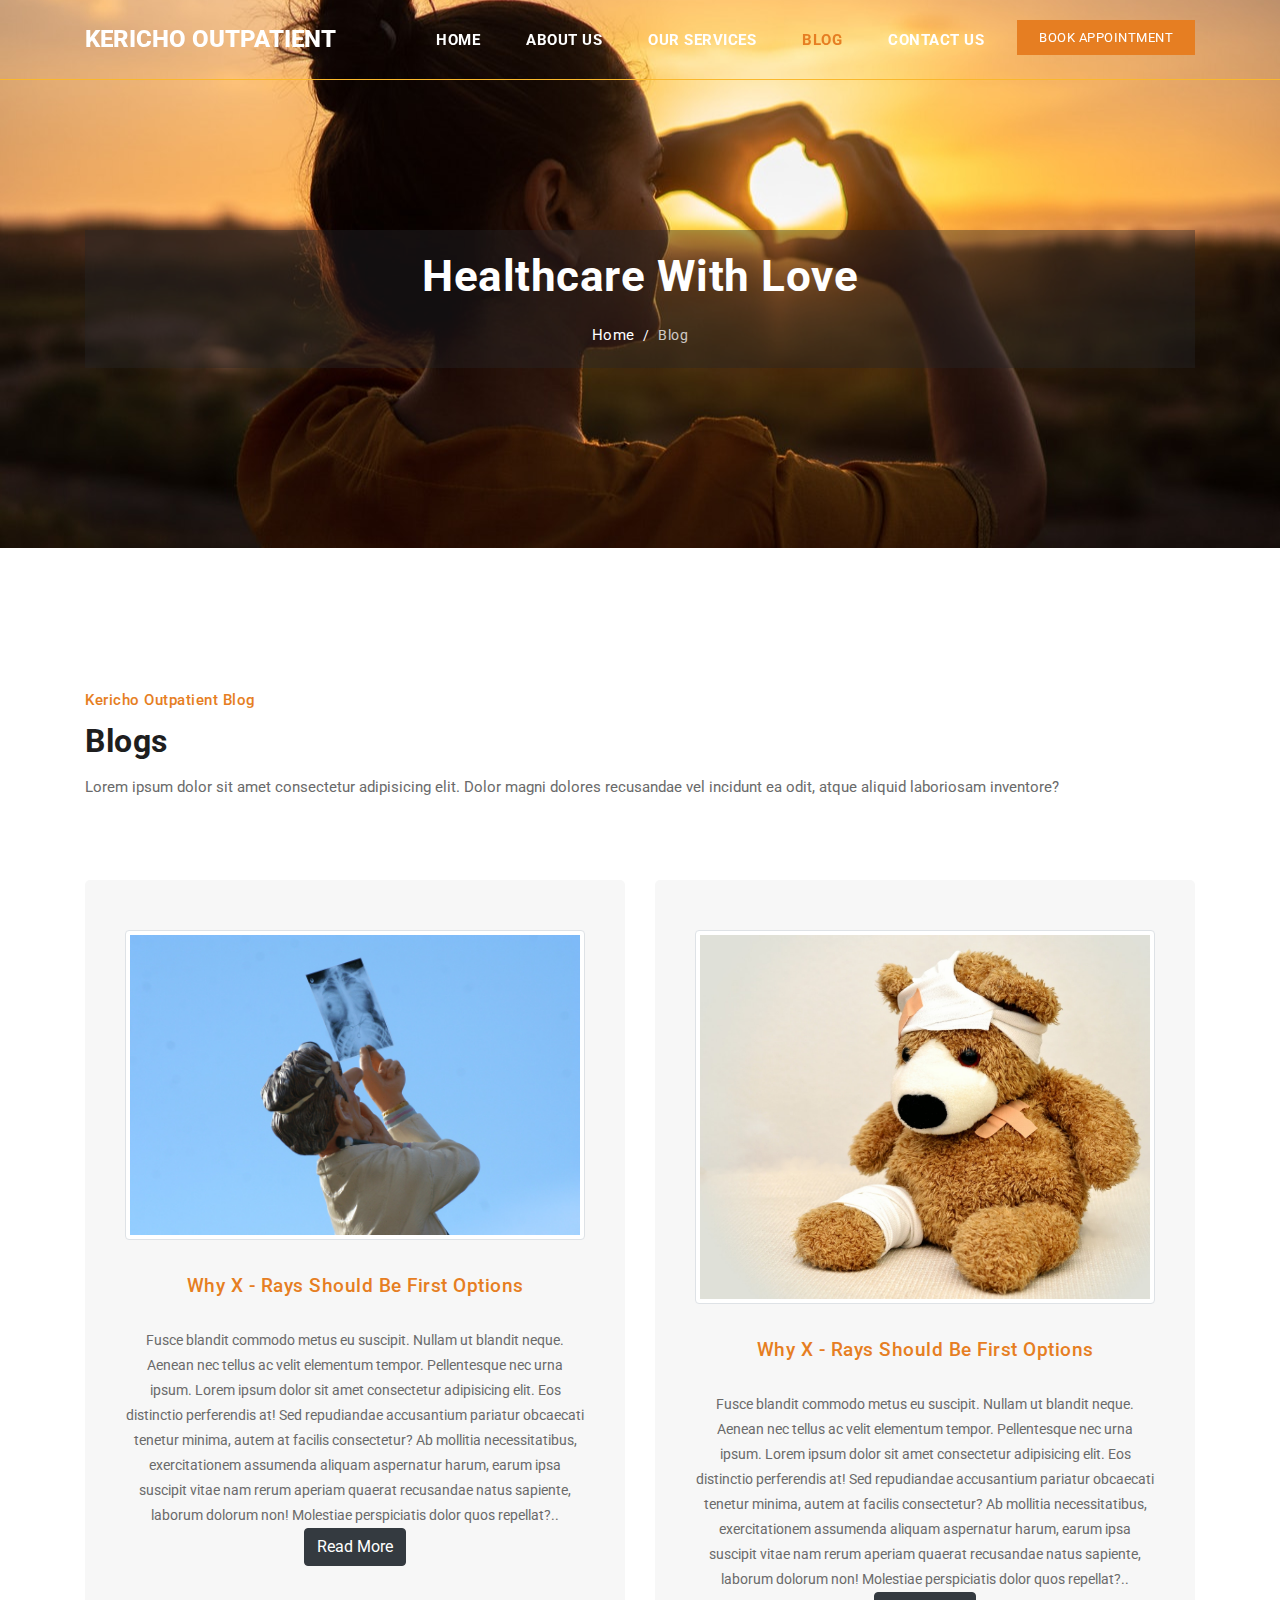
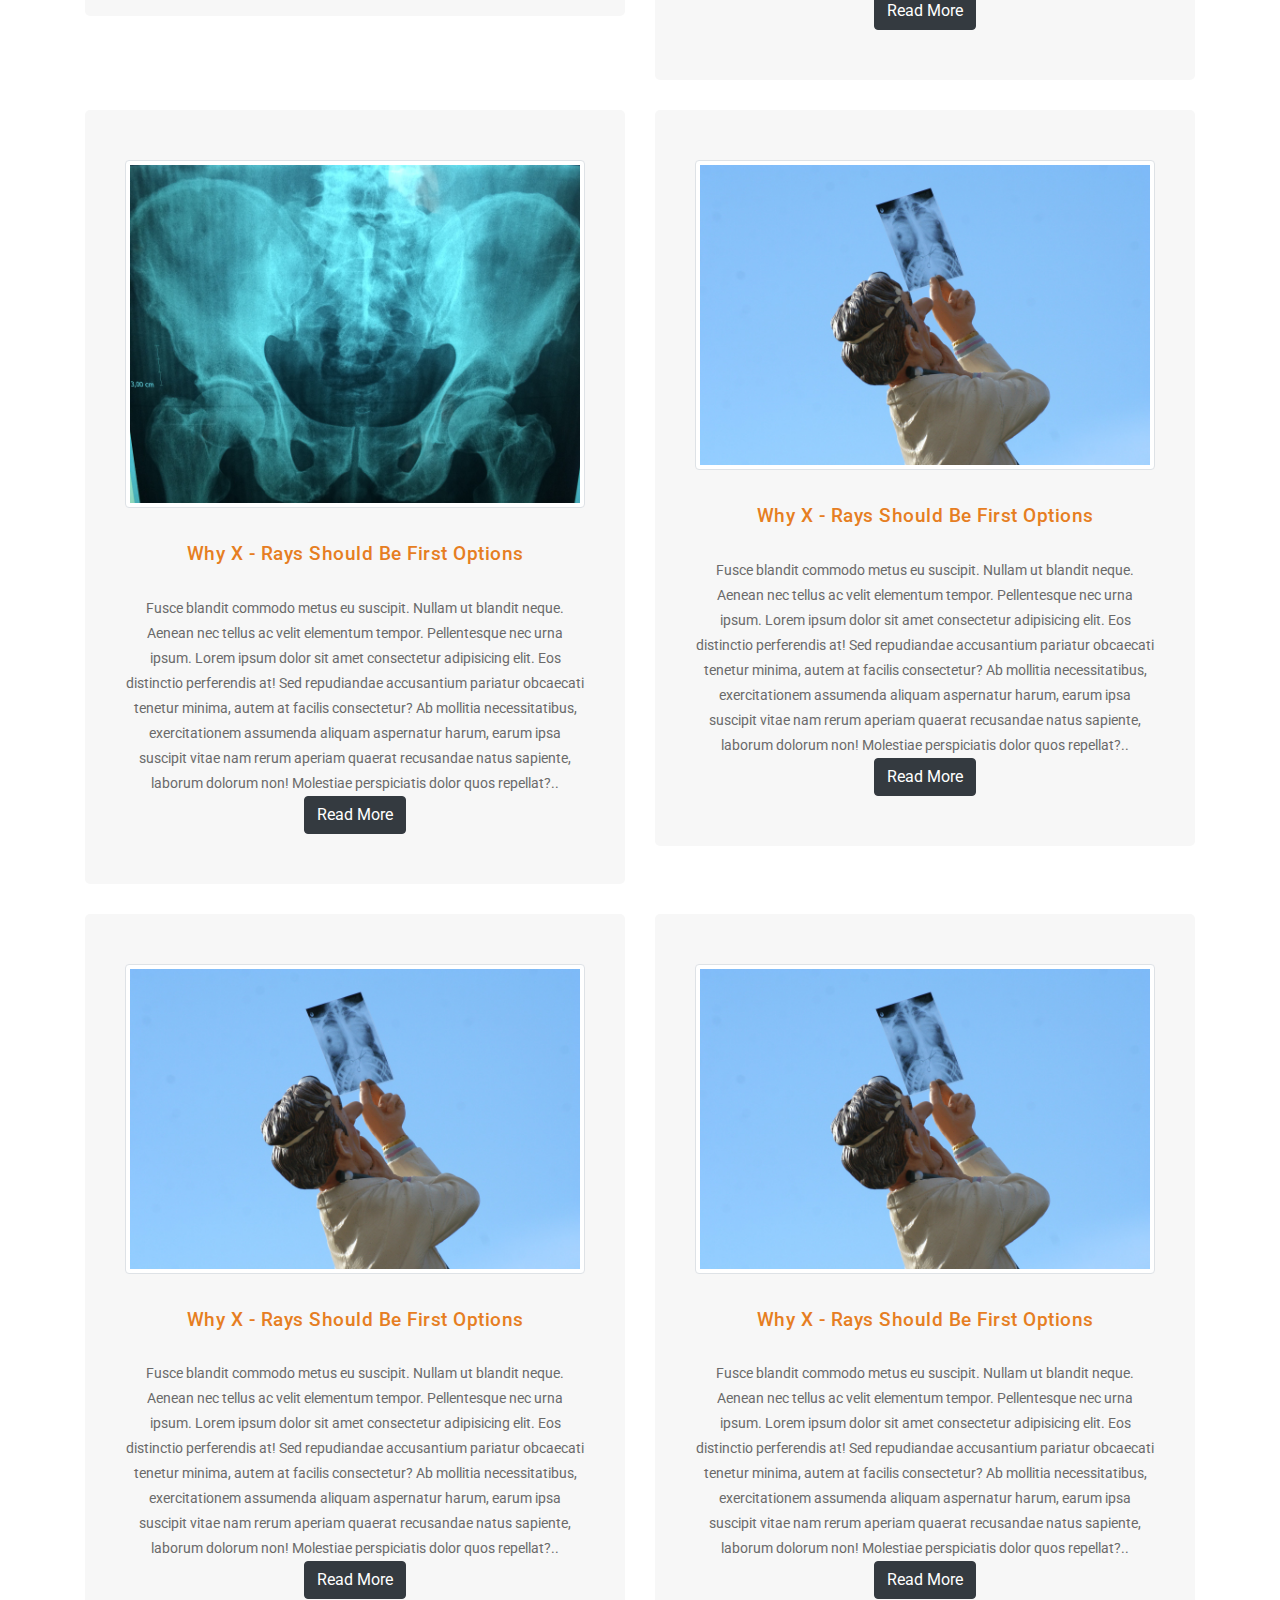
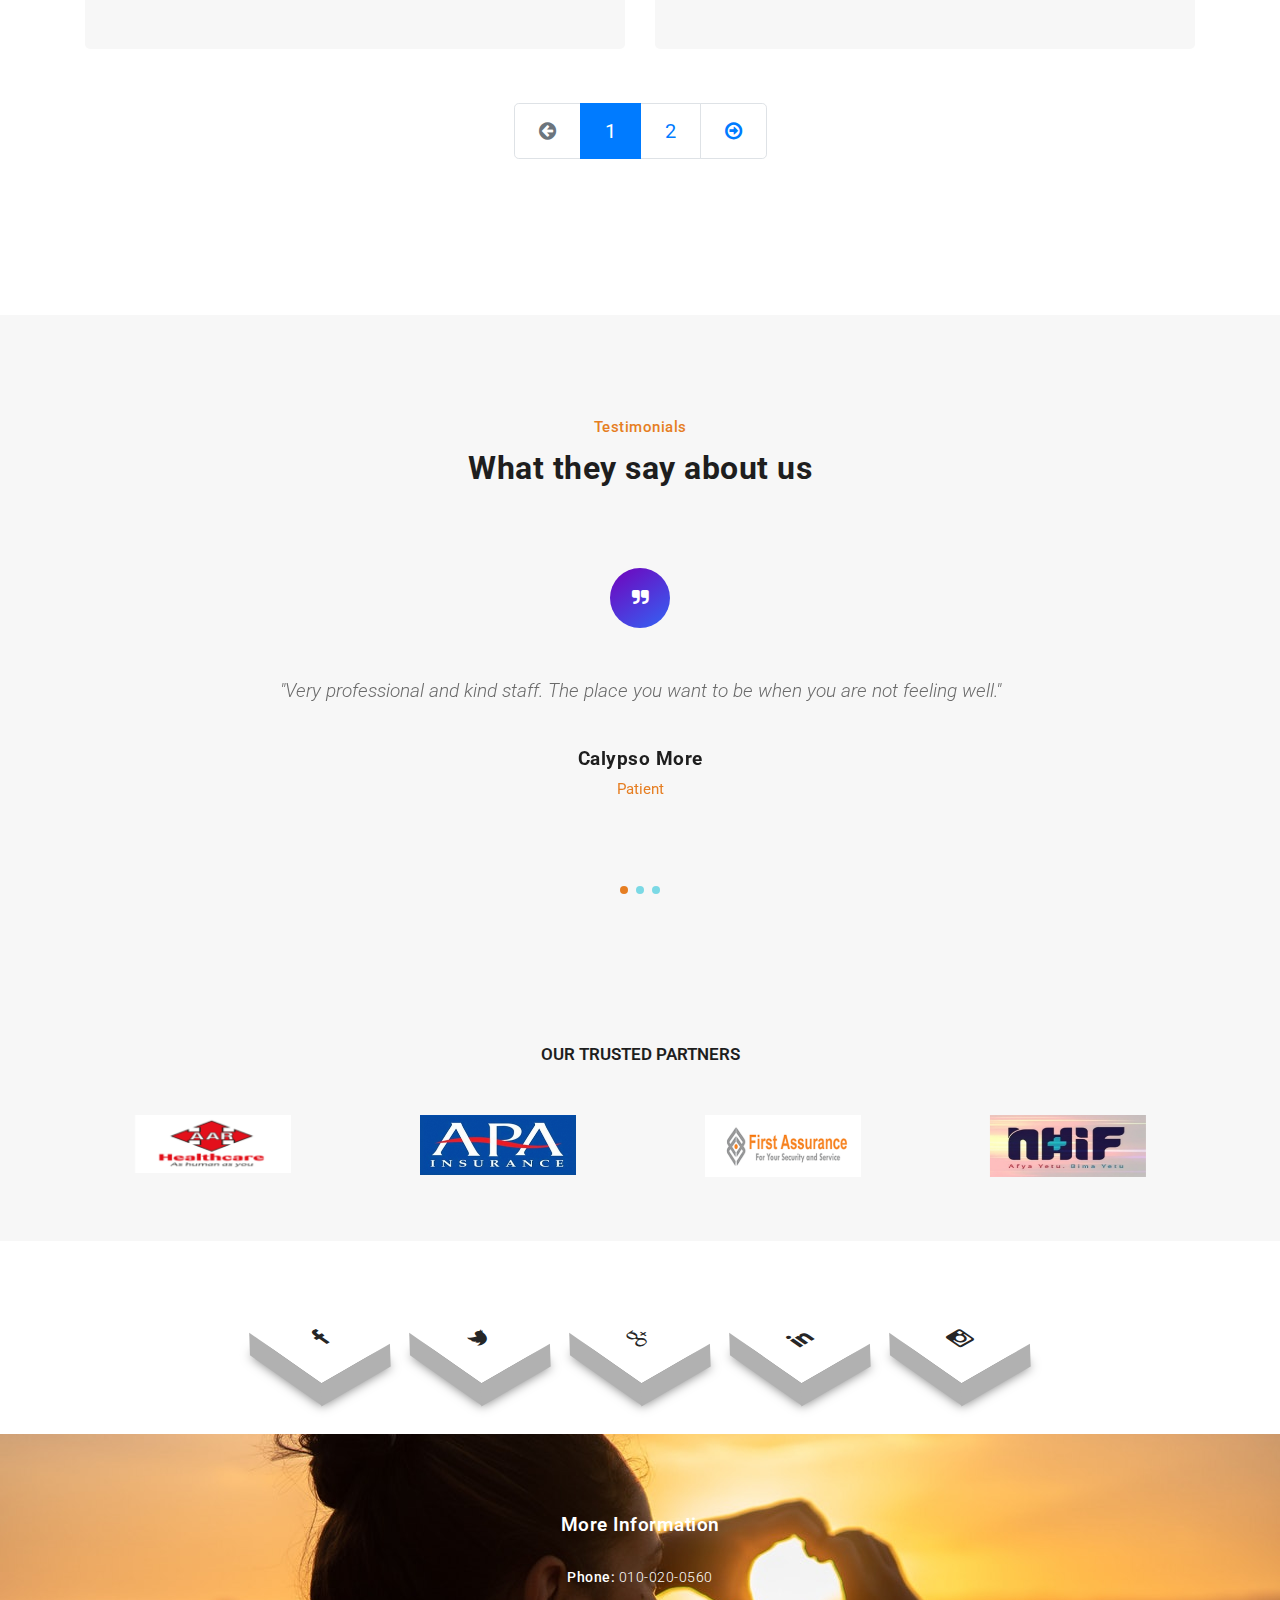
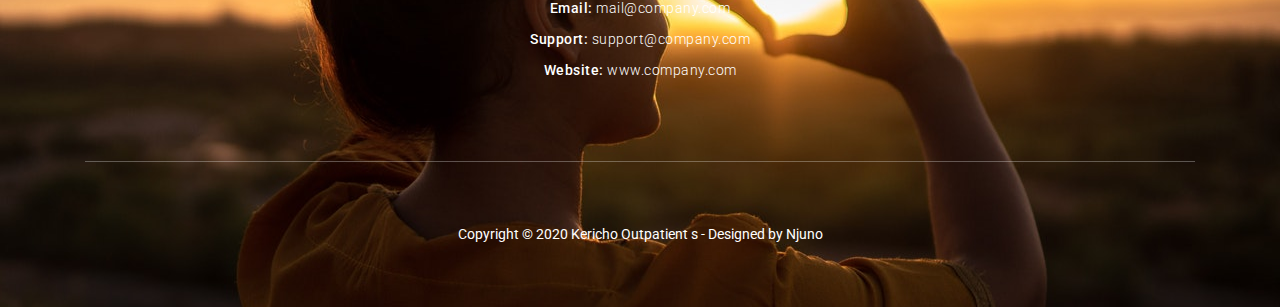
<file: blog.html>
<!DOCTYPE html>
<html lang="en">

<head>

  <meta charset="utf-8">
  <meta name="viewport" content="width=device-width, initial-scale=1, shrink-to-fit=no">
  <meta name="description" content="">
  <meta name="author" content="TemplateMo">
  <link href="https://fonts.googleapis.com/css?family=Roboto:100,300,400,500,700" rel="stylesheet">

  <title>Kericho Outpatient Medical Centre</title>

  <link href="vendor/bootstrap/css/bootstrap.min.css" rel="stylesheet">
  <link rel="stylesheet" href="https://stackpath.bootstrapcdn.com/font-awesome/4.7.0/css/font-awesome.min.css">

  <link rel="stylesheet" href="assets/css/fontawesome.css">
  <link rel="stylesheet" href="assets/css/templatemo-host-cloud.css">
  <link rel="stylesheet" href="assets/css/owl.css">

</head>

  <body>

    <!-- ***** Preloader Start ***** -->
    <div id="preloader">
        <div class="jumper">
            <div></div>
            <div></div>
            <div></div>
        </div>
    </div>  
    <!-- ***** Preloader End ***** -->

    <!-- Header -->
     <header class="">
       <nav class="navbar navbar-expand-lg">
         <div class="container">
           <a class="navbar-brand" href="index.html">
             <h2>Kericho Outpatient</h2>
           </a>
           <button class="navbar-toggler" type="button" data-toggle="collapse" data-target="#navbarResponsive"
             aria-controls="navbarResponsive" aria-expanded="false" aria-label="Toggle navigation">
             <span class="navbar-toggler-icon"></span>
           </button>
           <div class="collapse navbar-collapse" id="navbarResponsive">
             <ul class="navbar-nav ml-auto">
               <li class="nav-item ">
                 <a class="nav-link" href="index.html">Home
                 </a>
               </li>
               <li class="nav-item ">
                 <a class="nav-link" href="about.html">About Us</a>
               </li>
               <li class="nav-item">
                 <a class="nav-link" href="services.html">Our Services</a>
               </li>
               <li class="nav-item active">
                   <a class="nav-link" href="blog.html">Blog</a>
               </li>
               <li class="nav-item">
                 <a class="nav-link" href="contact.html">Contact Us</a>
               </li>
             </ul>
           </div>
            <div class="functional-buttons d-none d-md-block">
                <ul>
                    <li><a data-toggle="modal" data-target="#appointment">Book Appointment</a></li>

                </ul>
            </div>
         </div>
       </nav>
     </header>

    <!-- Page Content -->
    <!-- Heading Starts Here -->
    <div class="page-heading header-text">
      <div class="container">
        <div class="row">
          <div class="col-md-12">
            <div class="tion">
              <h1>Healthcare With Love</h1>
              <p><a href="index.html">Home</a> / <span>Blog</span></p>

              <div class="d-md-none pt-4">
                  <a data-toggle="modal" data-target="#appointment" class="main-button ">Book Appointment</a>
              </div>
            </div>
            
          </div>
        </div>
      </div>
    </div>
    <!-- Heading Ends Here -->


  <!-- Services Starts Here -->
  <div class="services-section services-page">
      <div class="container">
          <div class="row">
              <div class="col-md-12">
                  <div class="section-heading">
                      <span>Kericho Outpatient Blog</span>
                      <h2>Blogs</h2>
                      <p>Lorem ipsum dolor sit amet consectetur adipisicing elit. Dolor magni dolores recusandae vel
                          incidunt ea odit, atque aliquid laboriosam inventore?</p>
                  </div>
              </div>
              <div class="col-md-6 col-sm-6 col-xs-12">
                  <div class="service-item">
                      <a href=""><img src="assets/images/nis/x-ray-image-4753329_1920.jpg" class="img-fluid img-thumbnail" alt=""
                              srcset=""></a>
                      <h4>Why X - Rays should be first options</h4>
                      <p>Fusce blandit commodo metus eu suscipit. Nullam ut blandit neque. Aenean nec tellus ac velit
                          elementum tempor. Pellentesque nec urna ipsum. Lorem ipsum dolor sit amet consectetur adipisicing elit. Eos distinctio perferendis at! Sed repudiandae accusantium pariatur obcaecati tenetur minima, autem at facilis consectetur? Ab mollitia necessitatibus, exercitationem assumenda aliquam aspernatur harum, earum ipsa suscipit vitae nam rerum aperiam quaerat recusandae natus sapiente, laborum dolorum non! Molestiae perspiciatis dolor quos repellat?..</p>
                          <a href="" class="btn btn-dark">Read More</a>
                  </div>
              </div>
              <div class="col-md-6 col-sm-6 col-xs-12">
                  <div class="service-item">
                      <a href=""><img src="assets/images/nis/brown-and-white-bear-plush-toy-42230.jpg"
                              class="img-fluid img-thumbnail" alt="" srcset=""></a>
                      <h4>Why X - Rays should be first options</h4>
                      <p>Fusce blandit commodo metus eu suscipit. Nullam ut blandit neque. Aenean nec tellus ac velit
                          elementum tempor. Pellentesque nec urna ipsum. Lorem ipsum dolor sit amet consectetur
                          adipisicing elit. Eos distinctio perferendis at! Sed repudiandae accusantium pariatur
                          obcaecati tenetur minima, autem at facilis consectetur? Ab mollitia necessitatibus,
                          exercitationem assumenda aliquam aspernatur harum, earum ipsa suscipit vitae nam rerum aperiam
                          quaerat recusandae natus sapiente, laborum dolorum non! Molestiae perspiciatis dolor quos
                          repellat?..</p>
                      <a href="" class="btn btn-dark">Read More</a>
                  </div>
              </div>
              <div class="col-md-6 col-sm-6 col-xs-12">
                  <div class="service-item">
                      <a href=""><img src="assets/images/nis/doctor-1297054_1920.jpg"
                              class="img-fluid img-thumbnail" alt="" srcset=""></a>
                      <h4>Why X - Rays should be first options</h4>
                      <p>Fusce blandit commodo metus eu suscipit. Nullam ut blandit neque. Aenean nec tellus ac velit
                          elementum tempor. Pellentesque nec urna ipsum. Lorem ipsum dolor sit amet consectetur
                          adipisicing elit. Eos distinctio perferendis at! Sed repudiandae accusantium pariatur
                          obcaecati tenetur minima, autem at facilis consectetur? Ab mollitia necessitatibus,
                          exercitationem assumenda aliquam aspernatur harum, earum ipsa suscipit vitae nam rerum aperiam
                          quaerat recusandae natus sapiente, laborum dolorum non! Molestiae perspiciatis dolor quos
                          repellat?..</p>
                      <a href="" class="btn btn-dark">Read More</a>
                  </div>
              </div>
              <div class="col-md-6 col-sm-6 col-xs-12">
                  <div class="service-item">
                      <a href=""><img src="assets/images/nis/x-ray-image-4753329_1920.jpg"
                              class="img-fluid img-thumbnail" alt="" srcset=""></a>
                      <h4>Why X - Rays should be first options</h4>
                      <p>Fusce blandit commodo metus eu suscipit. Nullam ut blandit neque. Aenean nec tellus ac velit
                          elementum tempor. Pellentesque nec urna ipsum. Lorem ipsum dolor sit amet consectetur
                          adipisicing elit. Eos distinctio perferendis at! Sed repudiandae accusantium pariatur
                          obcaecati tenetur minima, autem at facilis consectetur? Ab mollitia necessitatibus,
                          exercitationem assumenda aliquam aspernatur harum, earum ipsa suscipit vitae nam rerum aperiam
                          quaerat recusandae natus sapiente, laborum dolorum non! Molestiae perspiciatis dolor quos
                          repellat?..</p>
                      <a href="" class="btn btn-dark">Read More</a>
                  </div>
              </div>
              <div class="col-md-6 col-sm-6 col-xs-12">
                  <div class="service-item">
                      <a href=""><img src="assets/images/nis/x-ray-image-4753329_1920.jpg"
                              class="img-fluid img-thumbnail" alt="" srcset=""></a>
                      <h4>Why X - Rays should be first options</h4>
                      <p>Fusce blandit commodo metus eu suscipit. Nullam ut blandit neque. Aenean nec tellus ac velit
                          elementum tempor. Pellentesque nec urna ipsum. Lorem ipsum dolor sit amet consectetur
                          adipisicing elit. Eos distinctio perferendis at! Sed repudiandae accusantium pariatur
                          obcaecati tenetur minima, autem at facilis consectetur? Ab mollitia necessitatibus,
                          exercitationem assumenda aliquam aspernatur harum, earum ipsa suscipit vitae nam rerum aperiam
                          quaerat recusandae natus sapiente, laborum dolorum non! Molestiae perspiciatis dolor quos
                          repellat?..</p>
                      <a href="" class="btn btn-dark">Read More</a>
                  </div>
              </div>

              <div class="col-md-6 col-sm-6 col-xs-12">
                  <div class="service-item">
                      <a href=""><img src="assets/images/nis/x-ray-image-4753329_1920.jpg"
                              class="img-fluid img-thumbnail" alt="" srcset=""></a>
                      <h4>Why X - Rays should be first options</h4>
                      <p>Fusce blandit commodo metus eu suscipit. Nullam ut blandit neque. Aenean nec tellus ac velit
                          elementum tempor. Pellentesque nec urna ipsum. Lorem ipsum dolor sit amet consectetur
                          adipisicing elit. Eos distinctio perferendis at! Sed repudiandae accusantium pariatur
                          obcaecati tenetur minima, autem at facilis consectetur? Ab mollitia necessitatibus,
                          exercitationem assumenda aliquam aspernatur harum, earum ipsa suscipit vitae nam rerum aperiam
                          quaerat recusandae natus sapiente, laborum dolorum non! Molestiae perspiciatis dolor quos
                          repellat?..</p>
                      <a href="" class="btn btn-dark">Read More</a>
                  </div>
              </div>
              

          </div>

          
          <div class="row justify-content-center mt-4">
              <nav aria-label="Page navigation text-center">
                  <ul class="pagination pagination-lg">
                      <li class="page-item disabled">
                          <a class="page-link" href="#" aria-label="Previous">
                              <span aria-hidden="true"><i class="fa fa-arrow-circle-left" aria-hidden="true"></i></span>
                              <span class="sr-only">Previous</span>
                          </a>
                      </li>
                      <li class="page-item active"><a class="page-link" href="#">1</a></li>
                      <li class="page-item"><a class="page-link" href="#">2</a></li>
                      <li class="page-item">
                          <a class="page-link" href="#" aria-label="Next">
                              <span aria-hidden="true"><i class="fa fa-arrow-circle-o-right" aria-hidden="true"></i></span>
                              <span class="sr-only">Next</span>
                          </a>
                      </li>
                  </ul>
              </nav>
          </div>
      </div>
  </div>
  <!-- Services Ends Here -->


  <!-- Testimonials Starts Here -->
  <div class="testimonials-section">
      <div class="container">
          <div class="row">
              <div class="col-md-12">
                  <div class="section-heading">
                      <span>Testimonials</span>
                      <h2>What they say about us</h2>
                  </div>
              </div>
              <div class="col-md-10 offset-md-1">
                  <div class="owl-testimonials owl-carousel">
                      <div class="testimonial-item">
                          <div class="icon">
                              <i class="fa fa-quote-right"></i>
                          </div>
                          <p>"Very professional and kind staff. The place you want to be when you are not feeling well."
                          </p>
                          <h4>Calypso More</h4>
                          <span>Patient</span>
                      </div>
                      <div class="testimonial-item">
                          <div class="icon">
                              <i class="fa fa-quote-right"></i>
                          </div>
                          <p>"I have been in this place for the last three times,twice CT scans one for chest plus one
                              for head
                              and lastly a MRI scan
                              for the head and neck...I liked their service and support."</p>
                          <h4>George Kimani</h4>
                          <span>Patient</span>
                      </div>
                      <div class="testimonial-item">
                          <div class="icon">
                              <i class="fa fa-quote-right"></i>
                          </div>
                          <p>"Give tea in the morning. Very organised. Open on time. Free parking though it can get abit
                              crowded."
                          </p>
                          <h4>Trevor Liam</h4>
                          <span>Patient</span>
                      </div>
                  </div>
              </div>
          </div>
      </div>
  </div>
  <!-- Testimonials Ends Here -->

  <div class="trusted-section">
      <div class="container">
          <div class="row">
              <div class="col-md-12">
                  <div class="trusted-section-heading">
                      <h4>OUR TRUSTED PARTNERS</h4>
                  </div>
              </div>
              <div class="col-md-12">
                  <div class="owl-trusted owl-carousel">
                      <div class="trusted-item">
                          <img src="assets/images/nis/clients/aar.png" alt="trusted 1">
                      </div>
                      <div class="trusted-item">
                          <img src="assets/images/nis/clients/apa.png" alt="trusted 2">
                      </div>
                      <div class="trusted-item">
                          <img src="assets/images/nis/clients/fa.png" alt="trusted 3">
                      </div>
                      <div class="trusted-item">
                          <img src="assets/images/nis/clients/nhif.png" alt="trusted 4">
                      </div>
                      <div class="trusted-item">
                          <img src="assets/images/nis/clients/madison.png" alt="trusted 5">
                      </div>
                      <div class="trusted-item">
                          <img src="assets/images/nis/clients/minet.png" alt="trusted 6">
                      </div>
                      <div class="trusted-item">
                          <img src="assets/images/nis/clients/uap.png" alt="trusted 7">
                      </div>
                  </div>
              </div>
          </div>
      </div>
  </div>
  <!-- Footer Starts Here -->





  <div class="container my-5 py-5 d-none d-md-block">
      <div class="row">
          <div class="col-12 text-center social">
              <ul>
                  <li><a href=""><i class="fa fa-facebook" aria-hidden="true"></i></a></li>
                  <li><a href="#"><i class="fa fa-twitter" aria-hidden="true"></i></a></li>
                  <li><a href="#"><i class="fa fa-google-plus" aria-hidden="true"></i></a></li>
                  <li><a href="#"><i class="fa fa-linkedin" aria-hidden="true"></i></a></li>
                  <li><a href="#"><i class="fa fa-instagram" aria-hidden="true"></i></a></li>
              </ul>
          </div>
      </div>
  </div>





  
  <footer>
      <div class="container">
          <div class="row">







              <div class="col-sm-12 text-center">
                  <div class="footer-item">
                      <div class="footer-heading">
                          <h2>More Information</h2>
                      </div>
                      <ul class="footer-list">
                          <li>Phone: <a href="#">010-020-0560</a></li>
                          <li>Email: <a href="#">mail@company.com</a></li>
                          <li>Support: <a href="#">support@company.com</a></li>
                          <li>Website: <a href="#">www.company.com</a></li>
                      </ul>
                  </div>
              </div>
              <div class="col-md-12">
                  <div class="sub-footer">
                      <p>Copyright &copy; <span>2020</span> Kericho Outpatient s
                        - Designed by Njuno</p>
                  </div>
              </div>
          </div>
      </div>
  </footer>
  <!-- Footer Ends Here -->




























   <div class="modal fade" id="appointment" tabindex="-1" role="dialog" aria-labelledby="exampleModalCenterTitle"
     aria-hidden="true">
     <div class="modal-dialog modal-dialog-centered" role="document">
       <div class="modal-content">
         <div class="modal-header">
           <h5 class="modal-title" id="exampleModalCenterTitle">Book Appointment</h5>
           <button type="button" class="close" data-dismiss="modal" aria-label="Close">
             <span aria-hidden="true">&times;</span>
           </button>
         </div>
         <div class="modal-body">

           <form class="p-2">
             <div class="form-group row">
               <label for="inputName" class="col-sm-4 col-form-label mr-2 ">Select Day</label>
               <div class="col-sm-7">
                 <input type="date" class="form-control" name="select_day" id="" placeholder="Select Day">
               </div>
             </div>

             <div class="form-group row">
               <label class="col-sm-4 col-form-label mr-2 " for="">Select Time</label>
               <div class="col-sm-7">
                 <select class="form-control" name="" id="">
                   <option value="">Select Hour</option>
                   <option value="08: 00 AM">08: 00 AM</option>
                   <option value="09: 00 AM">09: 00 AM</option>
                   <option value="10: 00 AM">10: 00 AM</option>
                   <option value="11: 00 AM">11: 00 AM</option>
                   <option value="12: 00 AM">12: 00 PM</option>
                   <option value="01: 00 PM">01: 00 PM</option>
                   <option value="02: 00 PM">02: 00 PM</option>
                   <option value="03: 00 PM">03: 00 PM</option>
                   <option value="04: 00 PM">04: 00 PM</option>
                   <option value="05: 00 PM">05: 00 PM</option>
                 </select>
               </div>
             </div>

             <div class="form-group row">
               <label for="inputName" class="col-sm-4 col-form-label mr-2 ">Full Name</label>
               <div class="col-sm-7">
                 <input type="text" class="form-control" name="full_name" id="" placeholder="Full Name">
               </div>
             </div>

             <div class="form-group row">
               <label for="inputName" class="col-sm-4 col-form-label mr-2 ">Phone Number</label>
               <div class="col-sm-7">
                 <input type="text" class="form-control" name="phone_number" id="" placeholder="Phone Number">
               </div>
             </div>


             <div class="form-group row">
               <label for="inputName" class="col-sm-4 col-form-label mr-2 ">Email</label>
               <div class="col-sm-7">
                 <input type="email" class="form-control" name="email" id="" placeholder="Email">
               </div>
             </div>



             <div class="form-group row mt-4">
               <div class="offset-sm-4 col-sm-8">
                 <button type="submit" class="btn btn-dark">Book Appointment</button>
                 <button type="button" class="btn btn-secondary" data-dismiss="modal">Close</button>
               </div>
             </div>
           </form>

         </div>

       </div>
     </div>
   </div>





















    <!-- Bootstrap core JavaScript -->
    <script src="vendor/jquery/jquery.min.js"></script>
    <script src="vendor/bootstrap/js/bootstrap.bundle.min.js"></script>

    <!-- Additional Scripts -->
    <script src="assets/js/custom.js"></script>
    <script src="assets/js/owl.js"></script>
    <script src="assets/js/accordions.js"></script>


    <script language = "text/Javascript"> 
      cleared[0] = cleared[1] = cleared[2] = 0; //set a cleared flag for each field
      function clearField(t){                   //declaring the array outside of the
      if(! cleared[t.id]){                      // function makes it static and global
          cleared[t.id] = 1;  // you could use true and false, but that's more typing
          t.value='';         // with more chance of typos
          t.style.color='#fff';
          }
      }
    </script>

  </body>
</html>
</file>
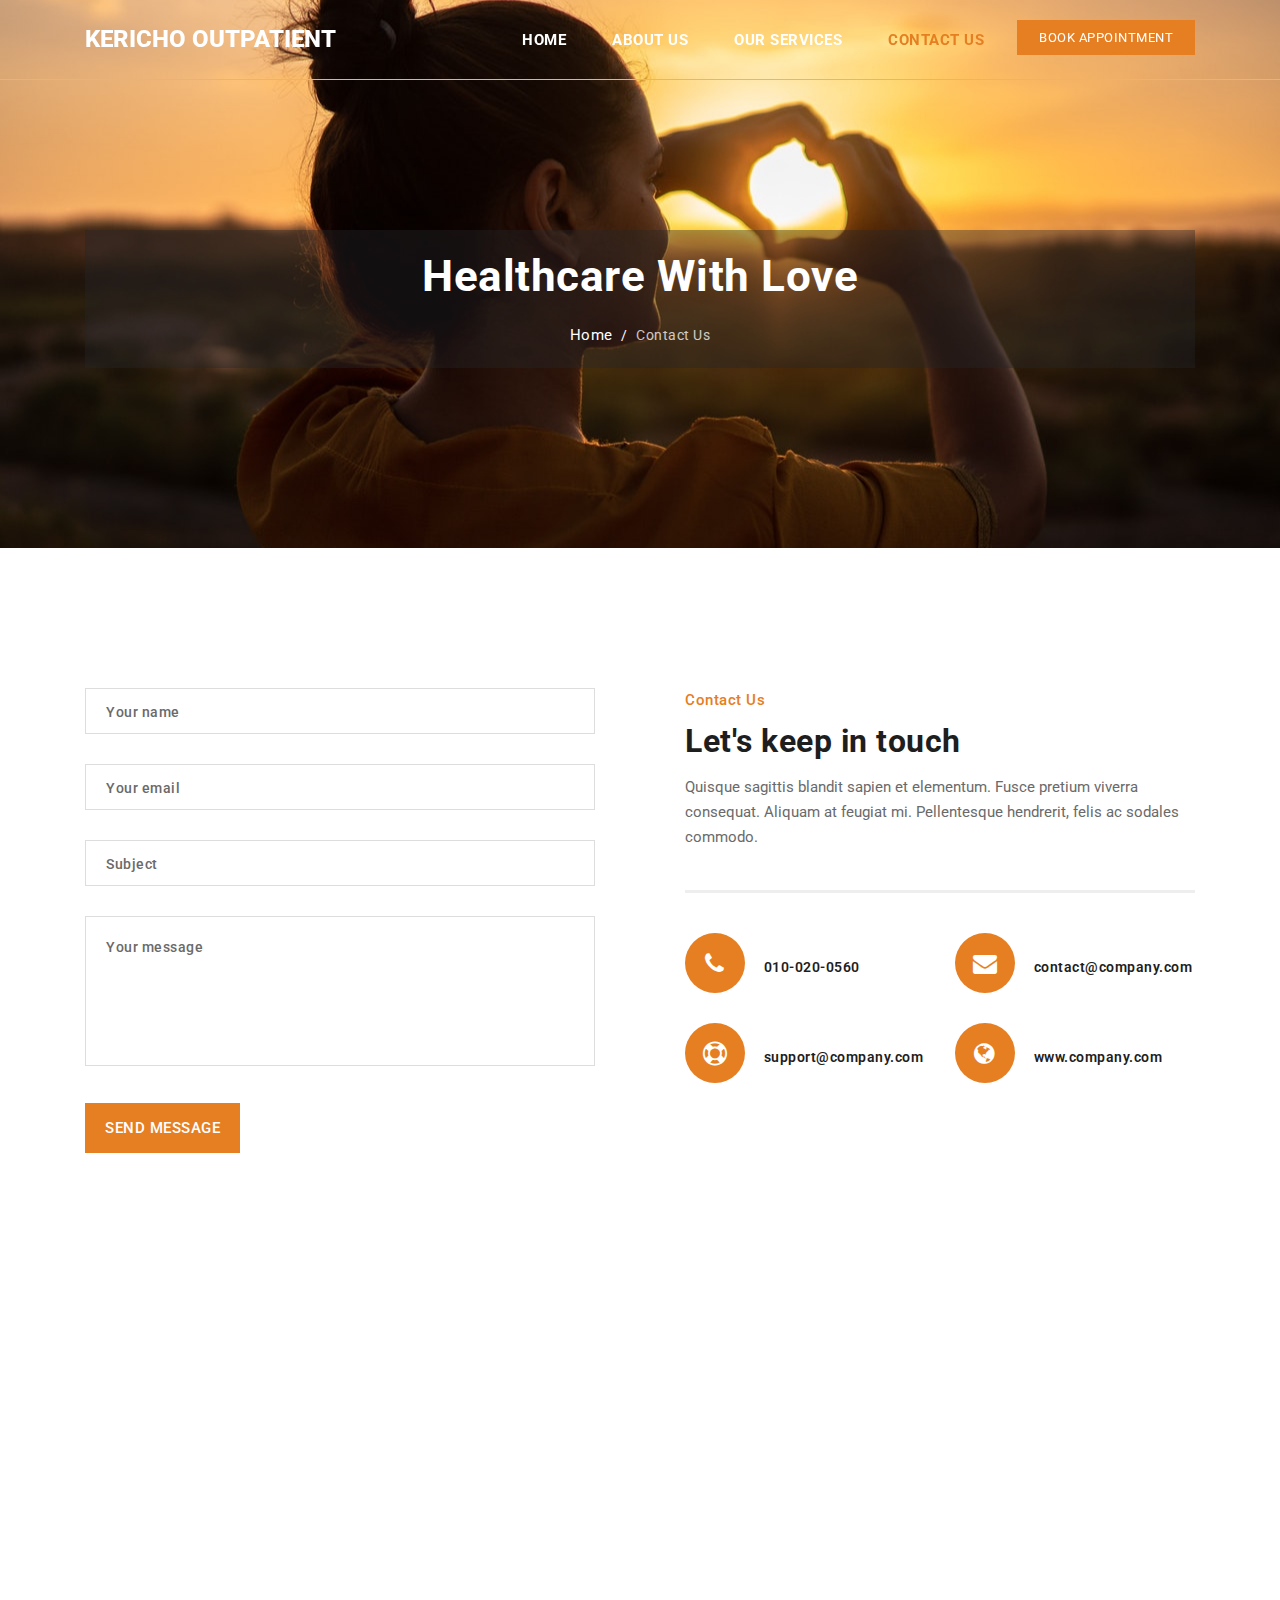
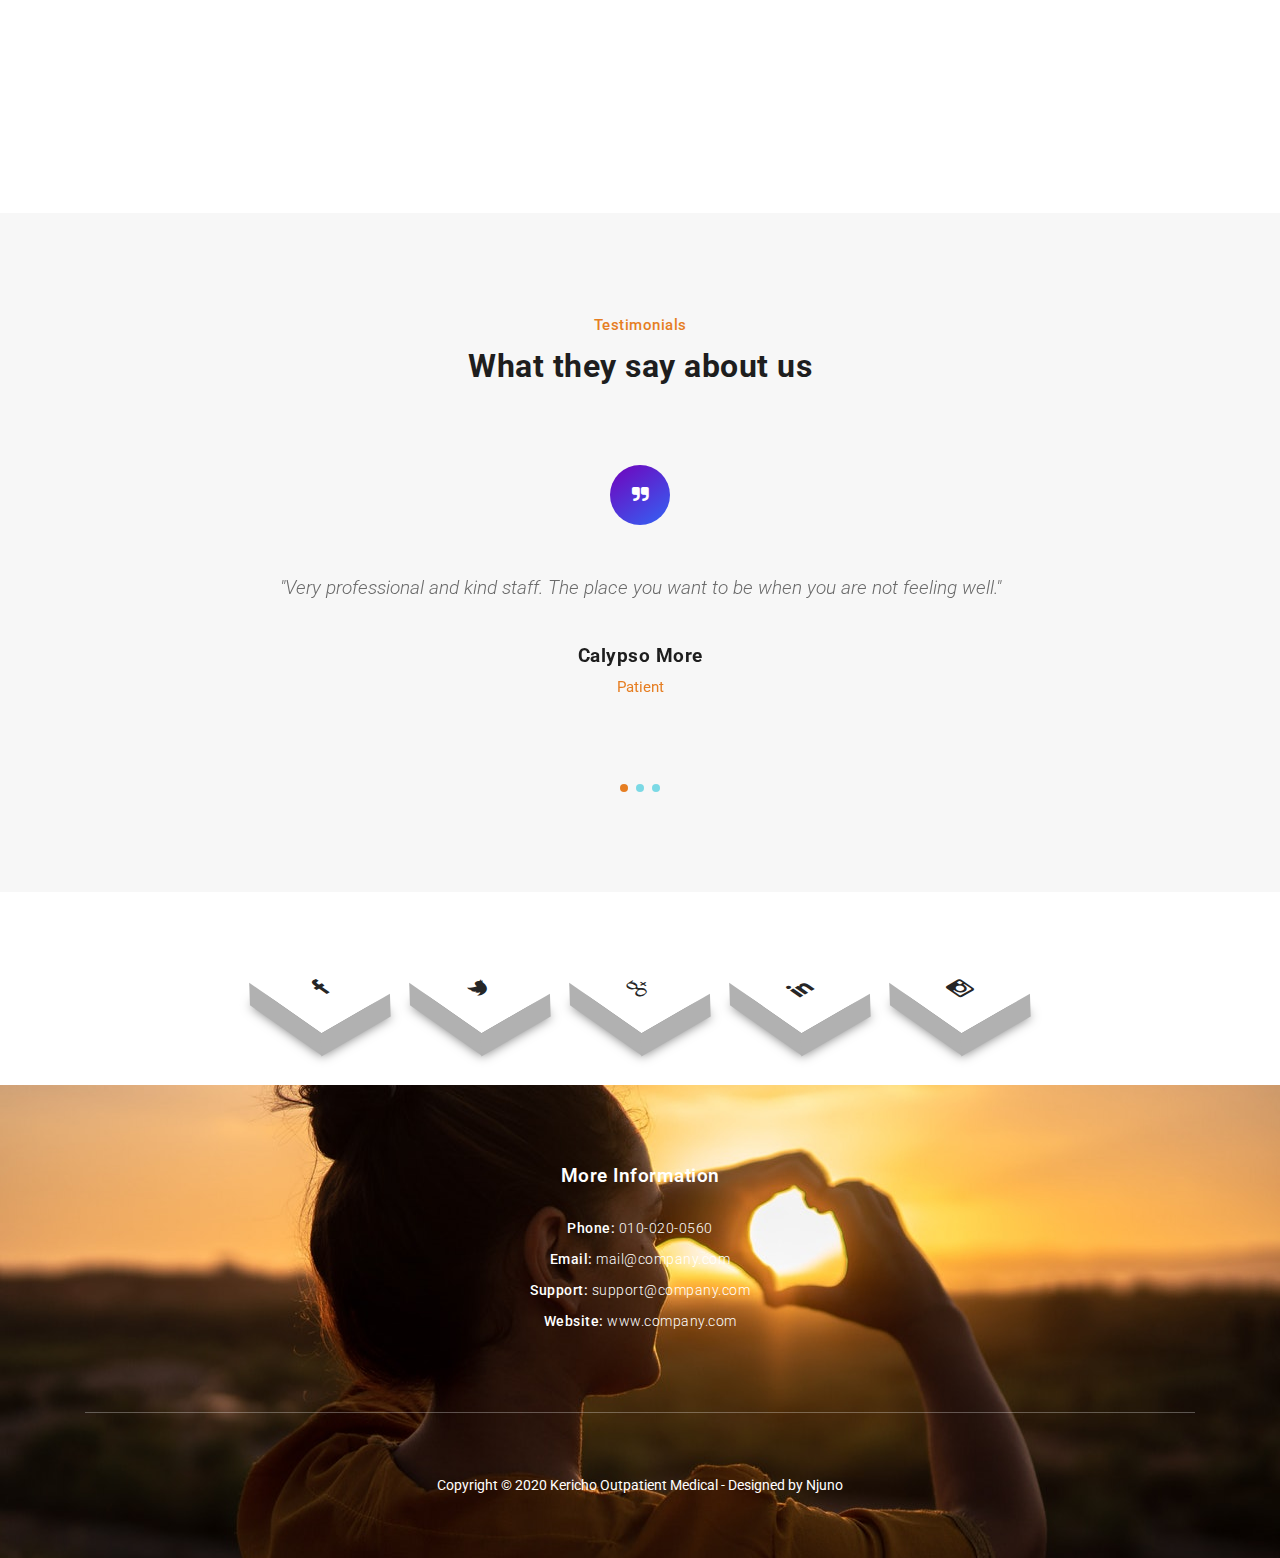
<file: contact.html>
<!DOCTYPE html>
<html lang="en">

<head>

  <meta charset="utf-8">
  <meta name="viewport" content="width=device-width, initial-scale=1, shrink-to-fit=no">
  <meta name="description" content="">
  <meta name="author" content="TemplateMo">
  <link href="https://fonts.googleapis.com/css?family=Roboto:100,300,400,500,700" rel="stylesheet">

  <title>Kericho Outpatient Medical Centre</title>

  <link href="vendor/bootstrap/css/bootstrap.min.css" rel="stylesheet">
  <link rel="stylesheet" href="https://stackpath.bootstrapcdn.com/font-awesome/4.7.0/css/font-awesome.min.css">

  <link rel="stylesheet" href="assets/css/fontawesome.css">
  <link rel="stylesheet" href="assets/css/templatemo-host-cloud.css">
  <link rel="stylesheet" href="assets/css/owl.css">

</head>

  <body>

    <!-- ***** Preloader Start ***** -->
    <div id="preloader">
        <div class="jumper">
            <div></div>
            <div></div>
            <div></div>
        </div>
    </div>  
    <!-- ***** Preloader End ***** -->

    <!-- Header -->
     <header class="">
       <nav class="navbar navbar-expand-lg">
         <div class="container">
           <a class="navbar-brand" href="index.html">
             <h2>Kericho Outpatient</h2>
           </a>
           <button class="navbar-toggler" type="button" data-toggle="collapse" data-target="#navbarResponsive"
             aria-controls="navbarResponsive" aria-expanded="false" aria-label="Toggle navigation">
             <span class="navbar-toggler-icon"></span>
           </button>
           <div class="collapse navbar-collapse" id="navbarResponsive">
             <ul class="navbar-nav ml-auto">
               <li class="nav-item ">
                 <a class="nav-link" href="index.html">Home
                 </a>
               </li>
               <li class="nav-item ">
                 <a class="nav-link" href="about.html">About Us</a>
               </li>
               <li class="nav-item">
                 <a class="nav-link" href="services.html">Our Services</a>
               </li>
               
               <li class="nav-item active">
                 <a class="nav-link" href="contact.html">Contact Us</a>
               </li>
             </ul>
           </div>
            <div class="functional-buttons d-none d-md-block">
              <ul>
                <li><a data-toggle="modal" data-target="#appointment">Book Appointment</a></li>

              </ul>
            </div>
         </div>
       </nav>
     </header>

    <!-- Page Content -->
    <!-- Heading Starts Here -->
    <div class="page-heading header-text">
      <div class="container">
        <div class="row">
          <div class="col-md-12">
            <div class="tion">
              <h1>Healthcare With Love</h1>
              <p><a href="index.html">Home</a> / <span>Contact Us</span></p>

              <div class="d-md-none pt-4">
                <a data-toggle="modal" data-target="#appointment" class="main-button ">Book Appointment</a>
              </div>
            </div>
            
          </div>
        </div>
      </div>
    </div>
    <!-- Heading Ends Here -->


    <!-- Contact Us Starts Here -->
    <div class="contact-us">
      <div class="container">
        <div class="row">
          <div class="col-md-6">
            <div class="contact-form">
              <form id="contact" action="" method="post">
                <div class="row">
                  <div class="col-md-12 col-sm-12">
                    <fieldset>
                      <input name="name" type="text" id="name" placeholder="Your name" required="">
                    </fieldset>
                  </div>
                  <div class="col-md-12 col-sm-12">
                    <fieldset>
                      <input name="email" type="text" id="email" placeholder="Your email" required="">
                    </fieldset>
                  </div>
                  <div class="col-md-12 col-sm-12">
                    <fieldset>
                      <input name="subject" type="text" id="subject" placeholder="Subject">
                    </fieldset>
                  </div>
                  <div class="col-lg-12">
                    <fieldset>
                      <textarea name="message" rows="6" id="message" placeholder="Your message" required=""></textarea>
                    </fieldset>
                  </div>
                  <div class="col-lg-12">
                    <fieldset>
                      <button type="submit" id="form-submit" class="main-button">Send Message</button>
                    </fieldset>
                  </div>
                </div>
              </form>
          </div>
          </div>
          <div class="col-md-6">
            <div class="right-content">
              <div class="section-heading">
                <span>Contact Us</span>
                <h2>Let's keep in touch</h2>
                <p>Quisque sagittis blandit sapien et elementum. Fusce pretium viverra consequat. Aliquam at feugiat mi. Pellentesque hendrerit, felis ac sodales commodo.</p>
              </div>
              <div class="row">
                <div class="col-md-6 col-sm-12">
                  <ul>
                    <li><i class="fa fa-phone"></i> 010-020-0560</li>
                    <li><i class="fa fa-support"></i> support@company.com</li>
                  </ul>
                </div>
                <div class="col-md-6 col-sm-12">
                  <ul>
                    <li><i class="fa fa-envelope"></i> contact@company.com</li>
                    <li><i class="fa fa-globe"></i> www.company.com</li>
                  </ul>
                </div>
              </div>
            </div>
          </div>
        </div>
      </div>
    </div>
    <!-- Contact Us Ends Here -->


    <!-- Map Starts Here -->
    <div id="map">
    
<!-- How to change your own map point
	1. Go to Google Maps
	2. Click on your location point
	3. Click "Share" and choose "Embed map" tab
	4. Copy only URL and paste it within the src="" field below
-->

      <iframe
        src="https://www.google.com/maps/embed?pb=!1m18!1m12!1m3!1d3989.736911666478!2d35.28973093947514!3d-0.3660135438536051!2m3!1f0!2f0!3f0!3m2!1i1024!2i768!4f13.1!3m3!1m2!1s0x182a5778a70a0e19%3A0x9e111200e6923897!2sKericho!5e0!3m2!1sen!2ske!4v1584529005515!5m2!1sen!2ske"
        width="100%" height="520px" frameborder="0" style="border:0" allowfullscreen></iframe>

      
    </div>
    <!-- Map Ends Here -->




    






   <!-- Testimonials Starts Here -->
   <div class="testimonials-section">
     <div class="container">
       <div class="row">
         <div class="col-md-12">
           <div class="section-heading">
             <span>Testimonials</span>
             <h2>What they say about us</h2>
           </div>
         </div>
         <div class="col-md-10 offset-md-1">
           <div class="owl-testimonials owl-carousel">
             <div class="testimonial-item">
               <div class="icon">
                 <i class="fa fa-quote-right"></i>
               </div>
               <p>"Very professional and kind staff. The place you want to be when you are not feeling well."</p>
               <h4>Calypso More</h4>
               <span>Patient</span>
             </div>
             <div class="testimonial-item">
               <div class="icon">
                 <i class="fa fa-quote-right"></i>
               </div>
               <p>"I have been in this place for the last three times,twice CT scans one for chest plus one for head and
                 lastly a MRI scan
                 for the head and neck...I liked their service and support."</p>
               <h4>George Kimani</h4>
               <span>Patient</span>
             </div>
             <div class="testimonial-item">
               <div class="icon">
                 <i class="fa fa-quote-right"></i>
               </div>
               <p>"Give tea in the morning. Very organised. Open on time. Free parking though it can get abit crowded."
               </p>
               <h4>Trevor Liam</h4>
               <span>Patient</span>
             </div>
           </div>
         </div>
       </div>
     </div>
   </div>
   <!-- Testimonials Ends Here -->





   <div class="container my-5 py-5 d-none d-md-block">
     <div class="row">
       <div class="col-12 text-center social">
         <ul>
           <li><a href=""><i class="fa fa-facebook" aria-hidden="true"></i></a></li>
           <li><a href="#"><i class="fa fa-twitter" aria-hidden="true"></i></a></li>
           <li><a href="#"><i class="fa fa-google-plus" aria-hidden="true"></i></a></li>
           <li><a href="#"><i class="fa fa-linkedin" aria-hidden="true"></i></a></li>
           <li><a href="#"><i class="fa fa-instagram" aria-hidden="true"></i></a></li>
         </ul>
       </div>
     </div>
   </div>


   <!-- Footer Starts Here -->
   <footer>
     <div class="container">
       <div class="row">







         <div class="col-sm-12 text-center">
           <div class="footer-item">
             <div class="footer-heading">
               <h2>More Information</h2>
             </div>
             <ul class="footer-list">
               <li>Phone: <a href="#">010-020-0560</a></li>
               <li>Email: <a href="#">mail@company.com</a></li>
               <li>Support: <a href="#">support@company.com</a></li>
               <li>Website: <a href="#">www.company.com</a></li>
             </ul>
           </div>
         </div>
         <div class="col-md-12">
           <div class="sub-footer">
             <p>Copyright &copy; 2020 Kericho Outpatient Medical
               - Designed by Njuno</p>
           </div>
         </div>
       </div>
     </div>
   </footer>
   <!-- Footer Ends Here -->





























   <div class="modal fade" id="appointment" tabindex="-1" role="dialog" aria-labelledby="exampleModalCenterTitle"
     aria-hidden="true">
     <div class="modal-dialog modal-dialog-centered" role="document">
       <div class="modal-content">
         <div class="modal-header">
           <h5 class="modal-title" id="exampleModalCenterTitle">Book Appointment</h5>
           <button type="button" class="close" data-dismiss="modal" aria-label="Close">
             <span aria-hidden="true">&times;</span>
           </button>
         </div>
         <div class="modal-body">

           <form class="p-2">
             <div class="form-group row">
               <label for="inputName" class="col-sm-4 col-form-label mr-2 ">Select Day</label>
               <div class="col-sm-7">
                 <input type="date" class="form-control" name="select_day" id="" placeholder="Select Day">
               </div>
             </div>

             <div class="form-group row">
               <label class="col-sm-4 col-form-label mr-2 " for="">Select Time</label>
               <div class="col-sm-7">
                 <select class="form-control" name="" id="">
                   <option value="">Select Hour</option>
                   <option value="08: 00 AM">08: 00 AM</option>
                   <option value="09: 00 AM">09: 00 AM</option>
                   <option value="10: 00 AM">10: 00 AM</option>
                   <option value="11: 00 AM">11: 00 AM</option>
                   <option value="12: 00 AM">12: 00 PM</option>
                   <option value="01: 00 PM">01: 00 PM</option>
                   <option value="02: 00 PM">02: 00 PM</option>
                   <option value="03: 00 PM">03: 00 PM</option>
                   <option value="04: 00 PM">04: 00 PM</option>
                   <option value="05: 00 PM">05: 00 PM</option>
                 </select>
               </div>
             </div>

             <div class="form-group row">
               <label for="inputName" class="col-sm-4 col-form-label mr-2 ">Full Name</label>
               <div class="col-sm-7">
                 <input type="text" class="form-control" name="full_name" id="" placeholder="Full Name">
               </div>
             </div>

             <div class="form-group row">
               <label for="inputName" class="col-sm-4 col-form-label mr-2 ">Phone Number</label>
               <div class="col-sm-7">
                 <input type="text" class="form-control" name="phone_number" id="" placeholder="Phone Number">
               </div>
             </div>


             <div class="form-group row">
               <label for="inputName" class="col-sm-4 col-form-label mr-2 ">Email</label>
               <div class="col-sm-7">
                 <input type="email" class="form-control" name="email" id="" placeholder="Email">
               </div>
             </div>



             <div class="form-group row mt-4">
               <div class="offset-sm-4 col-sm-8">
                 <button type="submit" class="btn btn-dark">Book Appointment</button>
                 <button type="button" class="btn btn-secondary" data-dismiss="modal">Close</button>
               </div>
             </div>
           </form>

         </div>

       </div>
     </div>
   </div>





















    <!-- Bootstrap core JavaScript -->
    <script src="vendor/jquery/jquery.min.js"></script>
    <script src="vendor/bootstrap/js/bootstrap.bundle.min.js"></script>

    <!-- Additional Scripts -->
    <script src="assets/js/custom.js"></script>
    <script src="assets/js/owl.js"></script>
    <script src="assets/js/accordions.js"></script>


    <script language = "text/Javascript"> 
      cleared[0] = cleared[1] = cleared[2] = 0; //set a cleared flag for each field
      function clearField(t){                   //declaring the array outside of the
      if(! cleared[t.id]){                      // function makes it static and global
          cleared[t.id] = 1;  // you could use true and false, but that's more typing
          t.value='';         // with more chance of typos
          t.style.color='#fff';
          }
      }
    </script>

  </body>
</html>
</file>
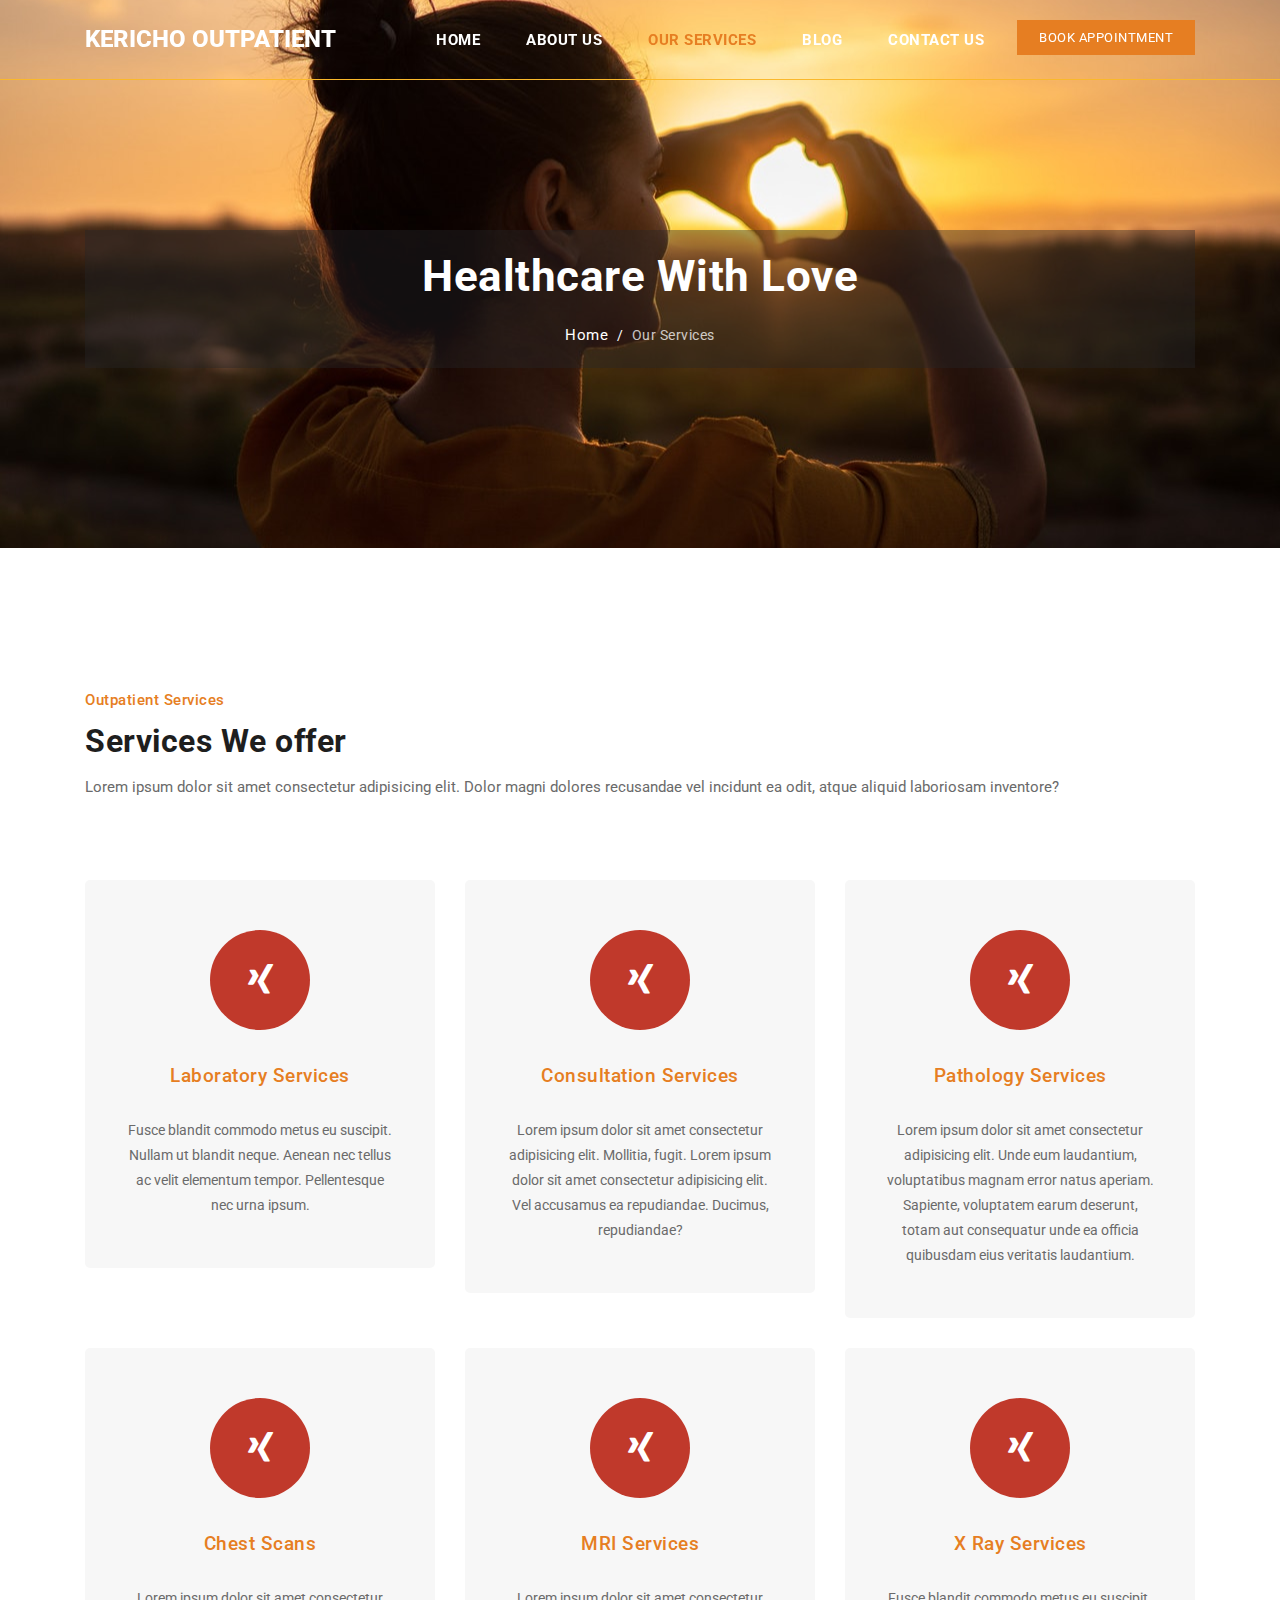
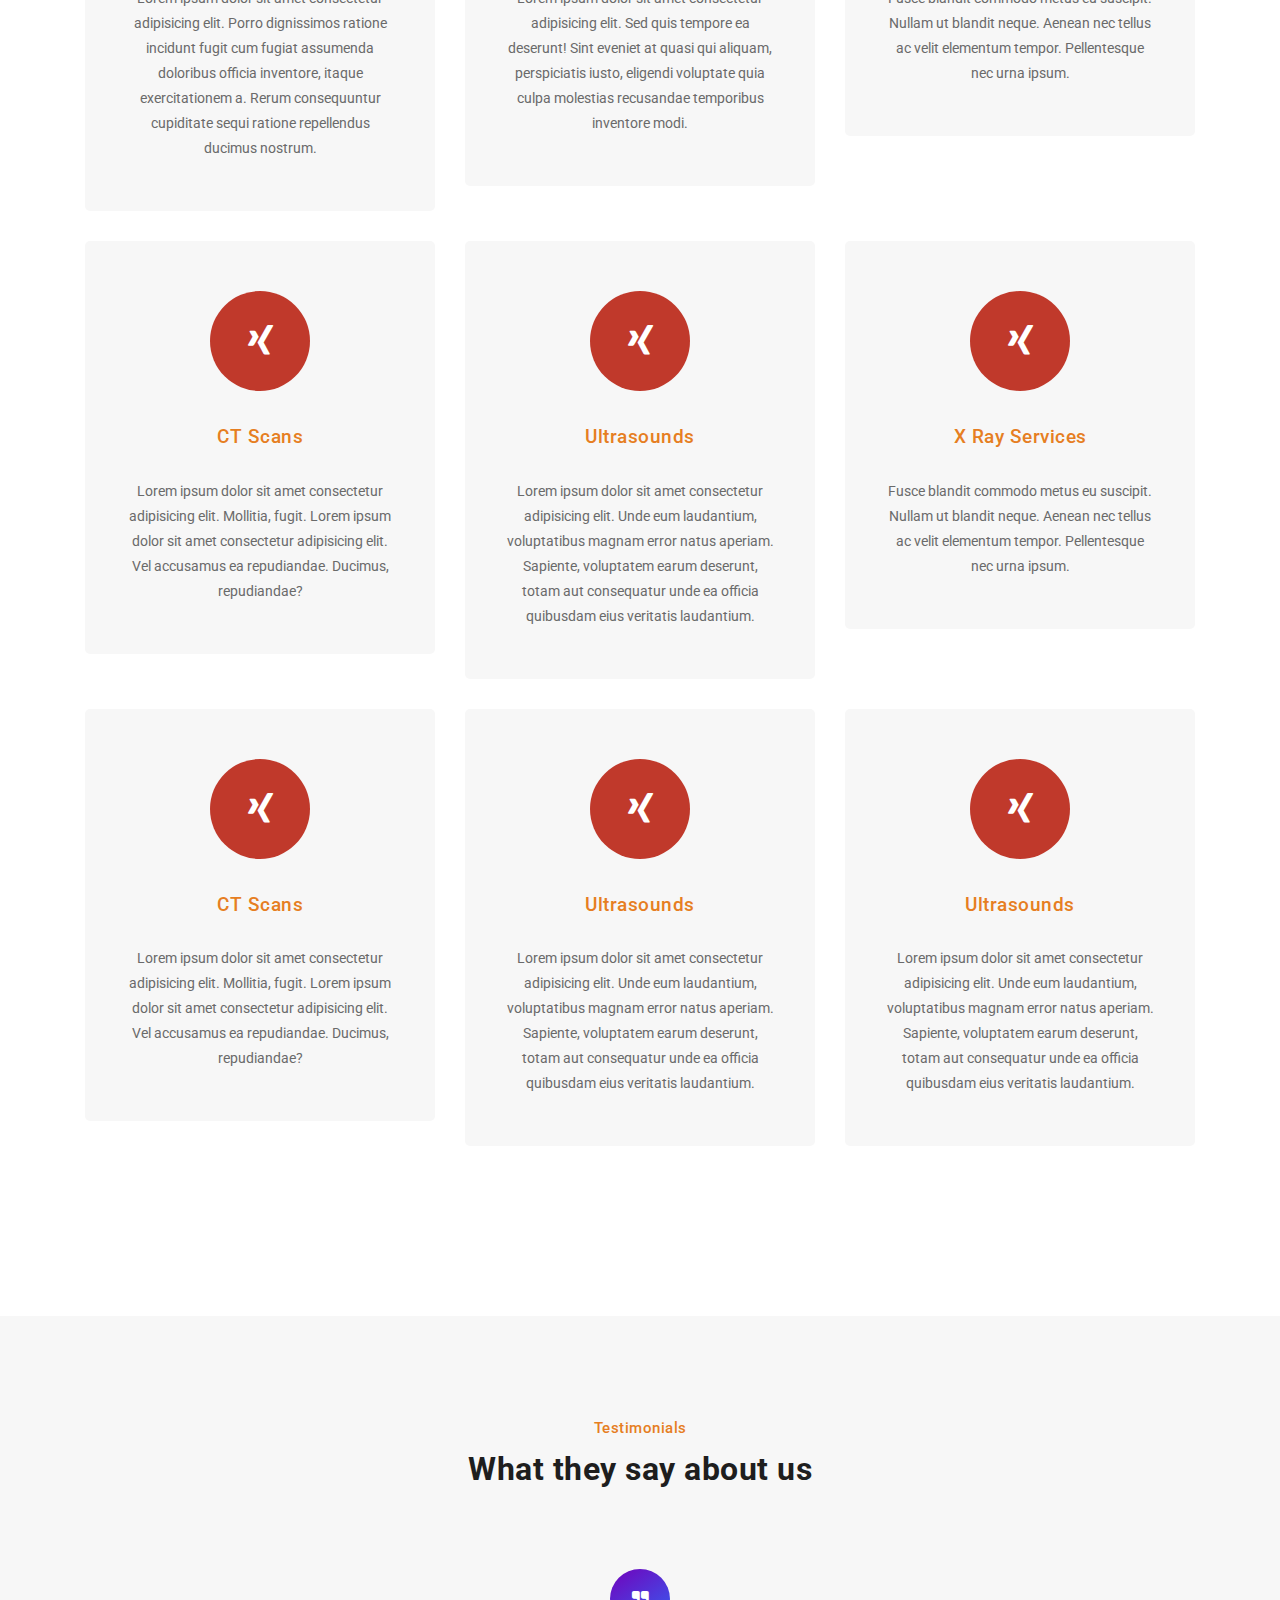
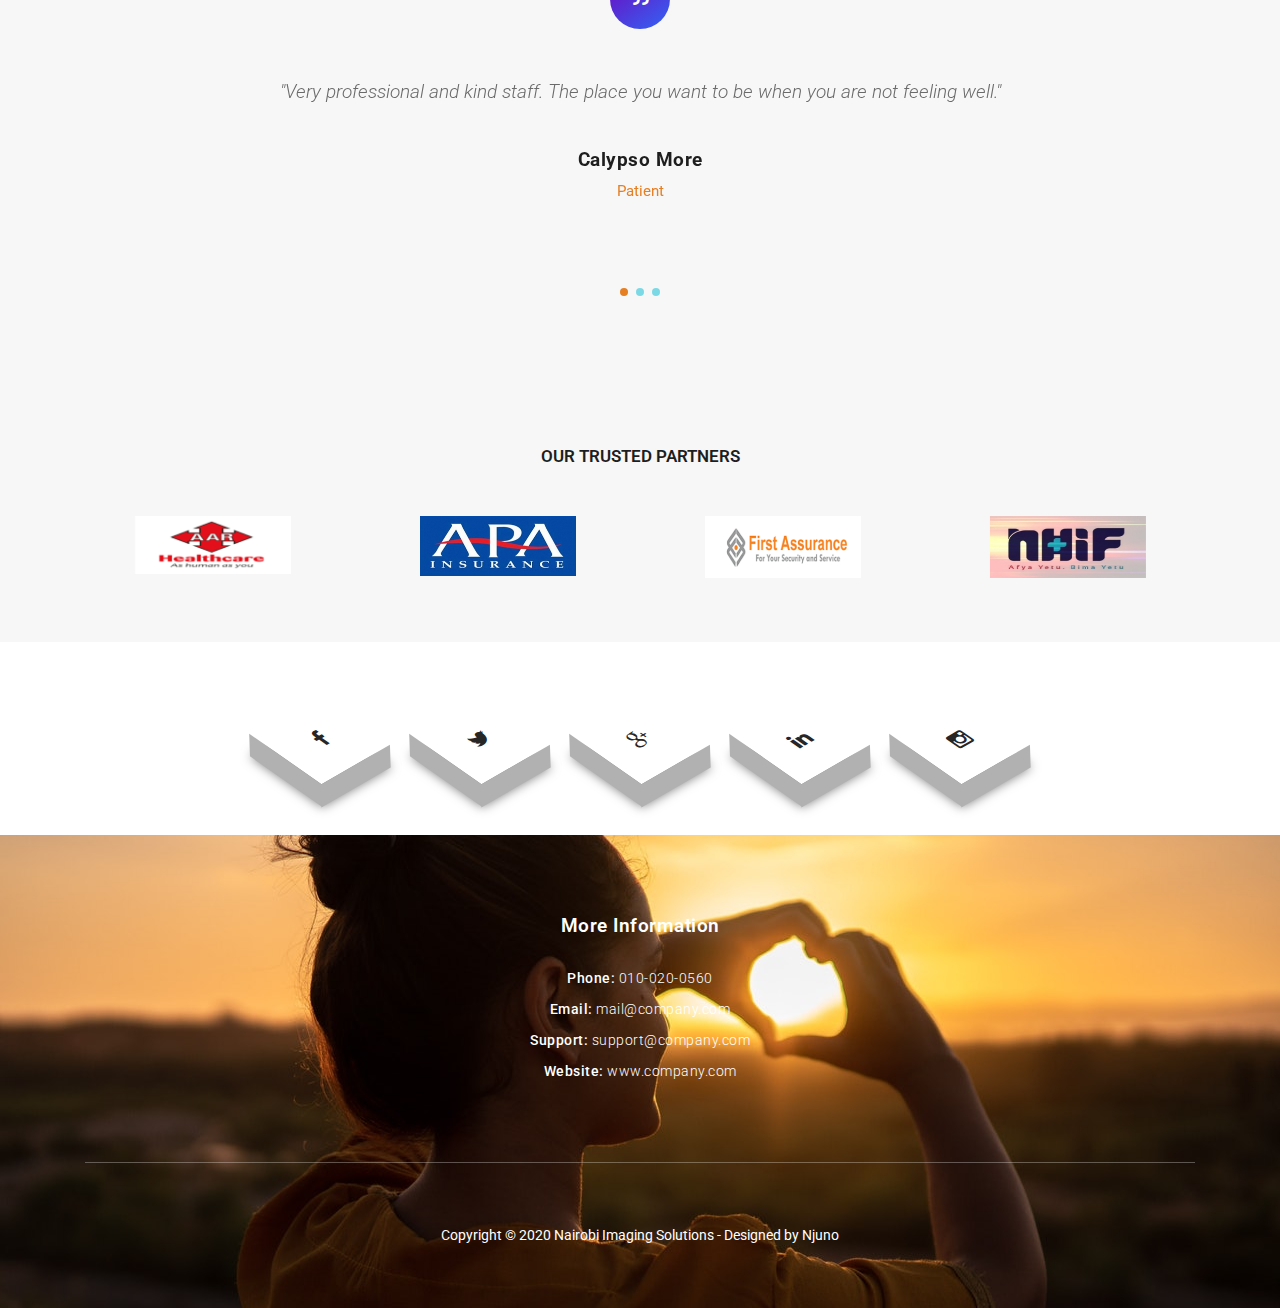
<file: services.html>
<!DOCTYPE html>
<html lang="en">

<head>

  <meta charset="utf-8">
  <meta name="viewport" content="width=device-width, initial-scale=1, shrink-to-fit=no">
  <meta name="description" content="">
  <meta name="author" content="TemplateMo">
  <link href="https://fonts.googleapis.com/css?family=Roboto:100,300,400,500,700" rel="stylesheet">

  <title>Kericho Outpatient Medical Centre</title>

  <link href="vendor/bootstrap/css/bootstrap.min.css" rel="stylesheet">
  <link rel="stylesheet" href="https://stackpath.bootstrapcdn.com/font-awesome/4.7.0/css/font-awesome.min.css">

  <link rel="stylesheet" href="assets/css/fontawesome.css">
  <link rel="stylesheet" href="assets/css/templatemo-host-cloud.css">
  <link rel="stylesheet" href="assets/css/owl.css">

</head>

  <body>

    <!-- ***** Preloader Start ***** -->
    <div id="preloader">
        <div class="jumper">
            <div></div>
            <div></div>
            <div></div>
        </div>
    </div>  
    <!-- ***** Preloader End ***** -->

    <!-- Header -->
    <header class="">
      <nav class="navbar navbar-expand-lg">
        <div class="container">
          <a class="navbar-brand" href="index.html">
            <h2>Kericho Outpatient</h2>
          </a>
          <button class="navbar-toggler" type="button" data-toggle="collapse" data-target="#navbarResponsive"
            aria-controls="navbarResponsive" aria-expanded="false" aria-label="Toggle navigation">
            <span class="navbar-toggler-icon"></span>
          </button>
          <div class="collapse navbar-collapse" id="navbarResponsive">
            <ul class="navbar-nav ml-auto">
              <li class="nav-item ">
                <a class="nav-link" href="index.html">Home
                </a>
              </li>
              <li class="nav-item ">
                <a class="nav-link" href="about.html">About Us</a>
              </li>
              <li class="nav-item active">
                <a class="nav-link" href="services.html">Our Services</a>
              </li>
               <li class="nav-item">
                 <a class="nav-link" href="blog.html">Blog</a>
               </li>
              <li class="nav-item">
                <a class="nav-link" href="contact.html">Contact Us</a>
              </li>
            </ul>
          </div>
           <div class="functional-buttons d-none d-md-block">
             <ul>
               <li><a data-toggle="modal" data-target="#appointment">Book Appointment</a></li>

             </ul>
           </div>
        </div>
      </nav>
    </header>

    <!-- Page Content -->
    <!-- Heading Starts Here -->
    <div class="page-heading header-text">
      <div class="container">
        <div class="row">
          <div class="col-md-12">
            <div class="tion">
              <h1>Healthcare With Love</h1>
              <p><a href="index.html">Home</a> / <span>Our Services</span></p>

              <div class="d-md-none pt-4">
                <a data-toggle="modal" data-target="#appointment" class="main-button ">Book Appointment</a>
              </div>
            </div>
            
          </div>
        </div>
      </div>
    </div>
    <!-- Heading Ends Here -->


    <!-- Services Starts Here -->
    <div class="services-section services-page">
      <div class="container">
        <div class="row">
          <div class="col-md-12">
            <div class="section-heading">
              <span>Outpatient Services</span>
              <h2>Services We offer</h2>
              <p>Lorem ipsum dolor sit amet consectetur adipisicing elit. Dolor magni dolores recusandae vel incidunt ea odit, atque aliquid laboriosam inventore?</p>
            </div>
          </div>
          <div class="col-md-4 col-sm-6 col-xs-12">
            <div class="service-item">
              <i class="fa fa-xing fa-3x" aria-hidden="true"></i>
              <h4>Laboratory Services</h4>
              <p>Fusce blandit commodo metus eu suscipit. Nullam ut blandit neque. Aenean nec tellus ac velit elementum tempor. Pellentesque nec urna ipsum.</p>
            </div>
          </div>
          <div class="col-md-4 col-sm-6 col-xs-12">
            <div class="service-item">
              <i class="fa fa-xing fa-3x" aria-hidden="true"></i>
              <h4>Consultation Services </h4>
              <p>Lorem ipsum dolor sit amet consectetur adipisicing elit. Mollitia, fugit. Lorem ipsum dolor sit amet consectetur adipisicing elit. Vel accusamus ea repudiandae. Ducimus, repudiandae?</p>
            </div>
          </div>
          <div class="col-md-4 col-sm-6 col-xs-12">
            <div class="service-item">
              <i class="fa fa-xing fa-3x" aria-hidden="true"></i>
              <h4>Pathology Services</h4>
              <p>Lorem ipsum dolor sit amet consectetur adipisicing elit. Unde eum laudantium, voluptatibus magnam error natus aperiam. Sapiente, voluptatem earum deserunt, totam aut consequatur unde ea officia quibusdam eius veritatis laudantium.</p>
            </div>
          </div>
          <div class="col-md-4 col-sm-6 col-xs-12">
            <div class="service-item">
              <i class="fa fa-xing fa-3x" aria-hidden="true"></i>
              <h4>Chest Scans</h4>
              <p>Lorem ipsum dolor sit amet consectetur adipisicing elit. Porro dignissimos ratione incidunt fugit cum fugiat assumenda doloribus officia inventore, itaque exercitationem a. Rerum consequuntur cupiditate sequi ratione repellendus ducimus nostrum.</p>
            </div>
          </div>
          <div class="col-md-4 col-sm-6 col-xs-12">
            <div class="service-item">
              <i class="fa fa-xing fa-3x" aria-hidden="true"></i>
              <h4>MRI Services</h4>
              <p>Lorem ipsum dolor sit amet consectetur adipisicing elit. Sed quis tempore ea deserunt! Sint eveniet at quasi qui aliquam, perspiciatis iusto, eligendi voluptate quia culpa molestias recusandae temporibus inventore modi.</p>
            </div>
          </div>

          <div class="col-md-4 col-sm-6 col-xs-12">
            <div class="service-item">
              <i class="fa fa-xing fa-3x" aria-hidden="true"></i>
              <h4>X Ray Services</h4>
              <p>Fusce blandit commodo metus eu suscipit. Nullam ut blandit neque. Aenean nec tellus ac velit elementum
                tempor. Pellentesque nec urna ipsum.</p>
            </div>
          </div>
          <div class="col-md-4 col-sm-6 col-xs-12">
            <div class="service-item">
              <i class="fa fa-xing fa-3x" aria-hidden="true"></i>
              <h4>CT Scans </h4>
              <p>Lorem ipsum dolor sit amet consectetur adipisicing elit. Mollitia, fugit. Lorem ipsum dolor sit amet
                consectetur adipisicing elit. Vel accusamus ea repudiandae. Ducimus, repudiandae?</p>
            </div>
          </div>
          <div class="col-md-4 col-sm-6 col-xs-12">
            <div class="service-item">
              <i class="fa fa-xing fa-3x" aria-hidden="true"></i>
              <h4>Ultrasounds</h4>
              <p>Lorem ipsum dolor sit amet consectetur adipisicing elit. Unde eum laudantium, voluptatibus magnam error
                natus aperiam. Sapiente, voluptatem earum deserunt, totam aut consequatur unde ea officia quibusdam eius
                veritatis laudantium.</p>
            </div>
          </div>
          <div class="col-md-4 col-sm-6 col-xs-12">
            <div class="service-item">
              <i class="fa fa-xing fa-3x" aria-hidden="true"></i>
              <h4>X Ray Services</h4>
              <p>Fusce blandit commodo metus eu suscipit. Nullam ut blandit neque. Aenean nec tellus ac velit elementum
                tempor. Pellentesque nec urna ipsum.</p>
            </div>
          </div>
          <div class="col-md-4 col-sm-6 col-xs-12">
            <div class="service-item">
              <i class="fa fa-xing fa-3x" aria-hidden="true"></i>
              <h4>CT Scans </h4>
              <p>Lorem ipsum dolor sit amet consectetur adipisicing elit. Mollitia, fugit. Lorem ipsum dolor sit amet
                consectetur adipisicing elit. Vel accusamus ea repudiandae. Ducimus, repudiandae?</p>
            </div>
          </div>
          <div class="col-md-4 col-sm-6 col-xs-12">
            <div class="service-item">
              <i class="fa fa-xing fa-3x" aria-hidden="true"></i>
              <h4>Ultrasounds</h4>
              <p>Lorem ipsum dolor sit amet consectetur adipisicing elit. Unde eum laudantium, voluptatibus magnam error
                natus aperiam. Sapiente, voluptatem earum deserunt, totam aut consequatur unde ea officia quibusdam eius
                veritatis laudantium.</p>
            </div>
          </div>
          <div class="col-md-4 col-sm-6 col-xs-12">
            <div class="service-item">
              <i class="fa fa-xing fa-3x" aria-hidden="true"></i>
              <h4>Ultrasounds</h4>
              <p>Lorem ipsum dolor sit amet consectetur adipisicing elit. Unde eum laudantium, voluptatibus magnam error
                natus aperiam. Sapiente, voluptatem earum deserunt, totam aut consequatur unde ea officia quibusdam eius
                veritatis laudantium.</p>
            </div>
          </div>
          
        </div>
      </div>
    </div>
    <!-- Services Ends Here -->


    <!-- Testimonials Starts Here -->
    <div class="testimonials-section">
      <div class="container">
        <div class="row">
          <div class="col-md-12">
            <div class="section-heading">
              <span>Testimonials</span>
              <h2>What they say about us</h2>
            </div>
          </div>
          <div class="col-md-10 offset-md-1">
            <div class="owl-testimonials owl-carousel">
              <div class="testimonial-item">
                <div class="icon">
                  <i class="fa fa-quote-right"></i>
                </div>
                <p>"Very professional and kind staff. The place you want to be when you are not feeling well."</p>
                <h4>Calypso More</h4>
                <span>Patient</span>
              </div>
              <div class="testimonial-item">
                <div class="icon">
                  <i class="fa fa-quote-right"></i>
                </div>
                <p>"I have been in this place for the last three times,twice CT scans one for chest plus one for head
                  and lastly a MRI scan
                  for the head and neck...I liked their service and support."</p>
                <h4>George Kimani</h4>
                <span>Patient</span>
              </div>
              <div class="testimonial-item">
                <div class="icon">
                  <i class="fa fa-quote-right"></i>
                </div>
                <p>"Give tea in the morning. Very organised. Open on time. Free parking though it can get abit crowded."
                </p>
                <h4>Trevor Liam</h4>
                <span>Patient</span>
              </div>
            </div>
          </div>
        </div>
      </div>
    </div>
    <!-- Testimonials Ends Here -->

    <div class="trusted-section">
      <div class="container">
        <div class="row">
          <div class="col-md-12">
            <div class="trusted-section-heading">
              <h4>OUR TRUSTED PARTNERS</h4>
            </div>
          </div>
          <div class="col-md-12">
            <div class="owl-trusted owl-carousel">
              <div class="trusted-item">
                <img src="assets/images/nis/clients/aar.png" alt="trusted 1">
              </div>
              <div class="trusted-item">
                <img src="assets/images/nis/clients/apa.png" alt="trusted 2">
              </div>
              <div class="trusted-item">
                <img src="assets/images/nis/clients/fa.png" alt="trusted 3">
              </div>
              <div class="trusted-item">
                <img src="assets/images/nis/clients/nhif.png" alt="trusted 4">
              </div>
              <div class="trusted-item">
                <img src="assets/images/nis/clients/madison.png" alt="trusted 5">
              </div>
              <div class="trusted-item">
                <img src="assets/images/nis/clients/minet.png" alt="trusted 6">
              </div>
              <div class="trusted-item">
                <img src="assets/images/nis/clients/uap.png" alt="trusted 7">
              </div>
            </div>
          </div>
        </div>
      </div>
    </div>









    <div class="container my-5 py-5 d-none d-md-block">
      <div class="row">
        <div class="col-12 text-center social">
          <ul>
            <li><a href=""><i class="fa fa-facebook" aria-hidden="true"></i></a></li>
            <li><a href="#"><i class="fa fa-twitter" aria-hidden="true"></i></a></li>
            <li><a href="#"><i class="fa fa-google-plus" aria-hidden="true"></i></a></li>
            <li><a href="#"><i class="fa fa-linkedin" aria-hidden="true"></i></a></li>
            <li><a href="#"><i class="fa fa-instagram" aria-hidden="true"></i></a></li>
          </ul>
        </div>
      </div>
    </div>

    
    <!-- Footer Starts Here -->
    <footer>
      <div class="container">
        <div class="row">







          <div class="col-sm-12 text-center">
            <div class="footer-item">
              <div class="footer-heading">
                <h2>More Information</h2>
              </div>
              <ul class="footer-list">
                <li>Phone: <a href="#">010-020-0560</a></li>
                <li>Email: <a href="#">mail@company.com</a></li>
                <li>Support: <a href="#">support@company.com</a></li>
                <li>Website: <a href="#">www.company.com</a></li>
              </ul>
            </div>
          </div>
          <div class="col-md-12">
            <div class="sub-footer">
              <p>Copyright &copy; 2020 Nairobi Imaging Solutions
                - Designed by Njuno</p>
            </div>
          </div>
        </div>
      </div>
    </footer>
    <!-- Footer Ends Here -->
























    <div class="modal fade" id="appointment" tabindex="-1" role="dialog" aria-labelledby="exampleModalCenterTitle"
      aria-hidden="true">
      <div class="modal-dialog modal-dialog-centered" role="document">
        <div class="modal-content">
          <div class="modal-header">
            <h5 class="modal-title" id="exampleModalCenterTitle">Book Appointment</h5>
            <button type="button" class="close" data-dismiss="modal" aria-label="Close">
              <span aria-hidden="true">&times;</span>
            </button>
          </div>
          <div class="modal-body">

            <form class="p-2">
              <div class="form-group row">
                <label for="inputName" class="col-sm-4 col-form-label mr-2 ">Select Day</label>
                <div class="col-sm-7">
                  <input type="date" class="form-control" name="select_day" id="" placeholder="Select Day">
                </div>
              </div>

              <div class="form-group row">
                <label class="col-sm-4 col-form-label mr-2 " for="">Select Time</label>
                <div class="col-sm-7">
                  <select class="form-control" name="" id="">
                    <option value="">Select Hour</option>
                    <option value="08: 00 AM">08: 00 AM</option>
                    <option value="09: 00 AM">09: 00 AM</option>
                    <option value="10: 00 AM">10: 00 AM</option>
                    <option value="11: 00 AM">11: 00 AM</option>
                    <option value="12: 00 AM">12: 00 PM</option>
                    <option value="01: 00 PM">01: 00 PM</option>
                    <option value="02: 00 PM">02: 00 PM</option>
                    <option value="03: 00 PM">03: 00 PM</option>
                    <option value="04: 00 PM">04: 00 PM</option>
                    <option value="05: 00 PM">05: 00 PM</option>
                  </select>
                </div>
              </div>

              <div class="form-group row">
                <label for="inputName" class="col-sm-4 col-form-label mr-2 ">Full Name</label>
                <div class="col-sm-7">
                  <input type="text" class="form-control" name="full_name" id="" placeholder="Full Name">
                </div>
              </div>

              <div class="form-group row">
                <label for="inputName" class="col-sm-4 col-form-label mr-2 ">Phone Number</label>
                <div class="col-sm-7">
                  <input type="text" class="form-control" name="phone_number" id="" placeholder="Phone Number">
                </div>
              </div>


              <div class="form-group row">
                <label for="inputName" class="col-sm-4 col-form-label mr-2 ">Email</label>
                <div class="col-sm-7">
                  <input type="email" class="form-control" name="email" id="" placeholder="Email">
                </div>
              </div>



              <div class="form-group row mt-4">
                <div class="offset-sm-4 col-sm-8">
                  <button type="submit" class="btn btn-dark">Book Appointment</button>
                  <button type="button" class="btn btn-secondary" data-dismiss="modal">Close</button>
                </div>
              </div>
            </form>

          </div>

        </div>
      </div>
    </div>


































    <!-- Bootstrap core JavaScript -->
    <script src="vendor/jquery/jquery.min.js"></script>
    <script src="vendor/bootstrap/js/bootstrap.bundle.min.js"></script>

    <!-- Additional Scripts -->
    <script src="assets/js/custom.js"></script>
    <script src="assets/js/owl.js"></script>
    <script src="assets/js/accordions.js"></script>

    <script language = "text/Javascript"> 
      cleared[0] = cleared[1] = cleared[2] = 0; //set a cleared flag for each field
      function clearField(t){                   //declaring the array outside of the
      if(! cleared[t.id]){                      // function makes it static and global
          cleared[t.id] = 1;  // you could use true and false, but that's more typing
          t.value='';         // with more chance of typos
          t.style.color='#fff';
          }
      }
    </script>

  </body>
</html>
</file>
<file: assets/css/templatemo-host-cloud.css>
body {
	font-family: 'Roboto', sans-serif;
	transition: all 0.5s;
}
p {
	margin-bottom: 0px;
	font-size: 14px;
	color: #6a6a6a;
	line-height: 25px;
}
a {
	text-decoration: none!important;
}
a.main-button {
	outline: none;
	cursor: pointer;
	display: inline-block;
	height: 50px;
	line-height: 50px;
	padding: 0px 25px;
	border: none;
	margin-left: 10px;
	background-color: #e67e22;
	color: rgb(252, 245, 245);
	text-transform: uppercase;
	font-size: 15px;
	font-weight: 500;
	letter-spacing: 0.5px;
	transition: all 0.5s;
}
a.main-button:hover {
	background-color: #f6f9fa;
	color: #e67e22;
}
a.gradient-button {
	outline: none;
	cursor: pointer;
	display: inline-block;
	height: 50px;
	line-height: 50px;
	padding: 0px 25px;
	border: none;
	margin-left: 10px;
	background: rgb(61, 58, 63);
    background: linear-gradient(145deg, rgb(69, 64, 73) 0%, rgba(50,100,245,1) 100%);
	color: #fff;
	text-transform: uppercase;
	font-size: 15px;
	font-weight: 500;
	letter-spacing: 0.5px;
	transition: all 0.5s;
}
a.gradient-button:hover {
	background: rgb(114,2,187);
    background: linear-gradient(145deg, rgba(50,100,245,1) 0%, rgb(66, 62, 68) 100%);
}
.section-heading {
	margin-bottom: 80px;
}
.section-heading span {
	color: #e67e22;
	font-size: 15px;
	font-weight: 500;
	letter-spacing: 0.5px;
	display: inline-block;
	margin-top: 0px;
}
.section-heading h2 {
	color: #1e1e1e;
	font-size: 32px;
	font-weight: 700;
	letter-spacing: 0.5px;
	margin-top: 10px;
	margin-bottom: 15px;
}
.section-heading p {
	font-size: 15px;
}

.page-heading {
	background-image: url(../images/ko/woman-doing-hand-heart-sign-1535244.jpg);
	background-position: center center;
	background-repeat: no-repeat;
	background-size: cover;
	text-align: center;
	padding: 230px 0px 180px 0px;
}
.tion {
	background-color: rgba(38, 37, 39, 0.4);
	padding: 20px;
}

.page-heading h1 {
	color: #fff;
	font-size: 44px;
	font-weight: 700;
	letter-spacing: 0.5px;
	margin-bottom: 20px;
}
.page-heading p {
	color: #fff;
	letter-spacing: 0.5px;
}
.page-heading p a {
	color: #fff;
	font-size: 15px;
}
.page-heading p a {
	margin-right: 5px;
}
.page-heading p span {
	color: #fff;
	opacity: 0.75;
	margin-left: 5px;
}
#preloader {
  overflow: hidden;
  background: linear-gradient(145deg, rgb(10, 10, 10) 0%, rgb(77, 58, 57) 100%);
  left: 0;
  right: 0;
  top: 0;
  bottom: 0;
  position: fixed;
  z-index: 9999999;
  color: #fff;
}

#preloader .jumper {
  left: 0;
  top: 0;
  right: 0;
  bottom: 0;
  display: block;
  position: absolute;
  margin: auto;
  width: 50px;
  height: 50px;
}

#preloader .jumper > div {
  background-color: #fff;
  width: 10px;
  height: 10px;
  border-radius: 100%;
  -webkit-animation-fill-mode: both;
  animation-fill-mode: both;
  position: absolute;
  opacity: 0;
  width: 50px;
  height: 50px;
  -webkit-animation: jumper 1s 0s linear infinite;
  animation: jumper 1s 0s linear infinite;
}

#preloader .jumper > div:nth-child(2) {
  -webkit-animation-delay: 0.33333s;
  animation-delay: 0.33333s;
}

#preloader .jumper > div:nth-child(3) {
  -webkit-animation-delay: 0.66666s;
  animation-delay: 0.66666s;
}

@-webkit-keyframes jumper {
  0% {
    opacity: 0;
    -webkit-transform: scale(0);
    transform: scale(0);
  }
  5% {
    opacity: 1;
  }
  100% {
    -webkit-transform: scale(1);
    transform: scale(1);
    opacity: 0;
  }
}

@keyframes jumper {
  0% {
    opacity: 0;
    -webkit-transform: scale(0);
    transform: scale(0);
  }
  5% {
    opacity: 1;
  }
  100% {
    opacity: 0;
  }
}



/* Header Style */
header {
	position: fixed;
	z-index: 99999;
	width: 100%;
	background-color: transparent!important;
	border-bottom: 1px solid rgba(250, 184, 43);
	height: 80px;
	-webkit-transition: all .5s ease 0s;
    -moz-transition: all .5s ease 0s;
    -o-transition: all .5s ease 0s;
    transition: all .5s ease 0s;
}
.background-header {
	background-color: #fff!important;
	box-shadow: 0px 1px 10px rgba(0,0,0,0.1);
}
.background-header .navbar-brand h2 {
	color: #1e1e1e!important;
}
.background-header .navbar-nav a.nav-link {
	color: #1e1e1e!important;
	
}

.background-header .functional-buttons	ul li:first-child a {
	display: inline-block;
	background-color: transparent;
	border: 2px solid #e67e22;
	text-transform: uppercase;
	font-size: 13px;
	color: #e67e22;
	padding: 6px 20px;
	letter-spacing: 0.5px;
	transition: all 0.5s;
}
.background-header .functional-buttons	ul li:first-child a:hover {
	color: #fff;
	background-color: #e67e22;
	border-color: #e67e22;
}
.background-header .navbar-nav .nav-link:hover,
.background-header .navbar-nav .active>.nav-link,
.background-header .navbar-nav .nav-link.active,
.background-header .navbar-nav .nav-link.show,
.background-header .navbar-nav .show>.nav-link {
	color: #e67e22!important;
}
.navbar .navbar-brand {
	float: 	left;
	margin-top: 12px;
	outline: none;
}
.navbar .navbar-brand h2 {
	color: #fff;
	text-transform: uppercase;
	font-size: 24px;
	font-weight: 800;
	-webkit-transition: all .3s ease 0s;
    -moz-transition: all .3s ease 0s;
    -o-transition: all .3s ease 0s;
    transition: all .3s ease 0s;
}
.navbar .navbar-brand h2 em {
	font-style: normal;
	font-size: 16px;
}
#navbarResponsive {
	z-index: 999;
}
.navbar-collapse {
	text-align: center;
}
.navbar .navbar-nav .nav-item {
	margin: 0px 15px;
}
.navbar .navbar-nav a.nav-link {
	text-transform: uppercase;
	font-size: 15px;
	font-weight: bolder;
	/* font-weight: 300; */
	letter-spacing: 0.5px;
	color: #fff;
	transition: all 0.5s;
	margin-top: 5px;
}
.navbar .navbar-nav .nav-link:hover,
.navbar .navbar-nav .active>.nav-link,
.navbar .navbar-nav .nav-link.active,
.navbar .navbar-nav .nav-link.show,
.navbar .navbar-nav .show>.nav-link {
	color: #e67e22;
}
.navbar .navbar-toggler-icon {
	background-image: none;
}
.navbar .navbar-toggler {
	border-color: #fff;
	background-color: #fff;	
	height: 36px;
	outline: none;
	border-radius: 0px;
	position: absolute;
	right: 30px;
	top: 20px;
}
.navbar .navbar-toggler-icon:after {
	content: '\f0c9';
	color: #e67e22;
	font-size: 18px;
	line-height: 26px;
	font-family: 'FontAwesome';
}
/* .functional-buttons {
	margin-left: 5%;
} */
.functional-buttons	ul {
	margin: 0;
	padding: 0;
}
.functional-buttons	ul li {
	display: inline-block;
	margin-left: 10px;
}
.functional-buttons	ul li:first-child a {
	display: inline-block;
	background-color: transparent;
	border: 2px solid #fff;
	text-transform: uppercase;
	font-size: 13px;
	color: #fff;
	padding: 6px 20px;
	letter-spacing: 0.5px;
	transition: all 0.5s;
}
.functional-buttons	ul li:first-child a:hover {
	color: #e67e22;
	background-color: #fff;
}
.functional-buttons	ul li:last-child a {
	display: inline-block;
	background-color: #e67e22;
	border: 2px solid #e67e22;
	text-transform: uppercase;
	font-size: 13px;
	color: #fff;
	padding: 6px 20px;
	letter-spacing: 0.5px;
	transition: all 0.5s;
}
.functional-buttons	ul li:last-child a:hover {
	background-color: #e67e22;
	border-color: #e67e22;
}

/* Banner Style */
.banner {
	background-image: url(../images/ko/family-sitting-on-grass-near-building-1128316.jpg);
	background-size: cover;
	background-repeat: no-repeat;
	padding: 300px 0px;
	background-position: center center;
}
.banner .caption {
	text-align: center;
	background: rgba(10, 10, 10, 0.6);
	padding: 20px;
}
.banner .caption h2 {
	text-transform: uppercase;
	letter-spacing: 1px;
	margin-top: 0px;
	margin-bottom: 50px;
	font-size: 32px;
	font-weight: 700;
	color: #fff;
}
.banner .caption p {
	
	letter-spacing: 1px;
	margin-top: 0px;
	margin-bottom: 10px;
	font-size: 16px;
	font-weight: 700;
	color: #fff;
	font-style: italic;
}




/* Trusted Style */
.trusted-section {
	padding: 50px 0px 40px 0px;
	background-color: #f7f7f7;
}
.trusted-section-heading {
	text-align: center;
}
.trusted-section-heading h4 {
	font-size: 17px;
	text-transform: uppercase;
	font-weight: 600;
	color: #1e1e1e;
	margin-bottom: 50px;
}
.trusted-item img {
	max-width: 156px;
	margin: 0 auto;
}



/* Services Style */
.services-section {
	margin-top: 140px;
}
.services-section .section-heading h2 {
	color: #1e1e1e;
}
.services-section .service-item {
	background-color: #f7f7f7;
	border-radius: 5px;
	padding: 50px 40px;
	text-align: center;
	margin-bottom: 30px;
}
.services-page .service-item {
	margin-bottom: 30px;
}
.services-section .service-item i {
	color: #fff;
	background-color: #c0392b;
	display: inline-block;
	width: 100px;
	height: 100px;
	line-height: 100px;
	text-align: center;
	border-radius: 50%;
	font-size: 32px;
}
.services-section .service-item h4 {
	margin-top: 35px;
	font-size: 19px;
	color: #e67e22;
	text-transform: capitalize;
	font-weight: 500;
	letter-spacing: 0.5px;
	margin-bottom: 30px;
}


/* Pricing Style */
.pricing-section {
	margin-top: 140px;
}
.background-image-pricing {
	background-image: url(../images/ko/person-holding-green-leafed-plant-2280551.jpg);
	background-size: cover;
	background-repeat: no-repeat;
	min-height: 500px;
	position: absolute;
	width: 100%;
}
.pricing-section .section-heading {
	text-align: center;
	background: rgb(26, 25, 27, .5);
	padding: 20px;
	margin-top: 80px;
}
.pricing-section .section-heading h2,
.pricing-section .section-heading p {
	color: #fff;
}
.pricing-item {
	background-color: #fff;
	text-align: center;
	padding: 50px 50px 30px 50px;
	position: relative;
	box-shadow: 0px 0px 10px rgba(0,0,0,0.1);
}
.pricing-item h4 {
	text-transform: uppercase;
	font-size: 17px;
	font-weight: 700;
	color: #1e1e1e;
	letter-spacing: 0.5px;
	margin-bottom: 45px;
}
.pricing-item .price-gradient {
	background: rgb(114,2,187);
    background: linear-gradient(145deg, rgba(114,2,187,1) 0%, rgba(50,100,245,1) 100%);
}
.pricing-item .price {
	background-color: #e67e22;
	width: 100%;
	padding: 30px 0px;
	margin-bottom: 35px;
}
.pricing-item .price h6 {
	font-size: 32px;
	color: #fff;
	font-weight: 900;
	letter-spacing: 0.5px;
	margin-top: 0px;
	margin-bottom: 0px;
}
.pricing-item .price span {
	display: inline-block;
	color: #fff;
	text-transform: uppercase;
	font-size: 14px;
	font-weight: 700;
}
.pricing-item .dev {
	width: 100%;
	height: 1px;
	background-color: #eee;
	margin: 35px 0px 30px 0px;
}
.pricing-item ul {
	padding: 0;
	margin: 0;
	list-style: none;
	text-align: left;
}
.pricing-item ul li {
	display: inline-block;
	margin-bottom: 20px;
	font-size: 16px;
	color: #6a6a6a;
}
.pricing-item ul li i {
	font-size: 14px;
	margin-right: 8px;
	color: #491bb1;
}
.pricing-item ul li:last-child {
	margin-bottom: 40px;
}
.pricing-item a.main-button,
.pricing-item a.gradient-button {
	position: absolute;
	left: 50%;
	transform: translateX(-50%);
	bottom: -25px;
}



/* Features Style */
.features-section {
	margin-top: 160px;
}
.features-section .section-heading {
	text-align: center;
}
.features-section .section-heading h2 {
	color: #1e1e1e;
}
.features-section .feature-item {
	box-shadow: 0px 0px 10px rgba(248, 190, 30, 0.1);
	border-radius: 5px;
	padding: 30px;
	margin-bottom: 30px;
}
.features-section .feature-item .icon {
	float: left;
	margin-top: 12px;
}
.features-section .feature-item .icon img {
	max-width: 80px;
	margin-right: 30px;
}
.features-section .feature-item h4 {
	font-size: 18px;
	color: #e67e22;
	letter-spacing: 0.5px;
	font-weight: 700;
}
.features-section .feature-item p {
	margin-left: 106px;
}



/* Testimonials Style */
.testimonials-section {
	margin-top: 140px;
	background-color: #f7f7f7;
	padding: 100px 0px;
}
.testimonials-section .section-heading {
	text-align: center;
}
.testimonials-section .section-heading h2 {
	color: #1e1e1e;
}
.testimonial-item {
	text-align: center;
}
.testimonial-item i {
	width: 60px;
	height: 60px;
	display: inline-block;
	text-align: center;
	line-height: 60px;
	color: #fff;
	background: rgb(114,2,187);
    background: linear-gradient(145deg, rgba(114,2,187,1) 0%, rgba(50,100,245,1) 100%);
    border-radius: 50%;
    font-size: 18px;
    margin-bottom: 45px;
}
.testimonial-item p {
	font-size: 19px;
	font-weight: 300;
	font-style: italic;
	line-height: 35px;
	margin-bottom: 40px;
}
.testimonial-item h4 {
	font-size: 19px;
	font-weight: 700;
	color: #1e1e1e;
	letter-spacing: 0.5px;
	margin-bottom: 0px;
}
.testimonial-item span {
	display: inline-block;
	margin-top: 8px;
	font-size: 15px;
	color: #e67e22;
}
.owl-testimonials .owl-dots .owl-dot {
  border-radius: 3px;
}
.owl-testimonials .owl-dots {
    display: -webkit-box;
    display: -webkit-flex;
    display: -ms-flexbox;
    display: flex;
    -ms-flex-pack: center;
    -webkit-justify-content: center;
    justify-content: center;
    margin-top: 50px
}
.owl-testimonials .owl-dots .owl-dot {
    width: 8px;
    height: 8px;
    border-radius: 50%;
    margin: 0 4px;
    background-color: #7bd9e5;
}
.owl-testimonials .owl-dots .owl-dot:focus {
    outline: none
}
.owl-testimonials .owl-dots .owl-dot.active {
    background-color: #e67e22;
}


/* Footer Style */
footer {
	background-image: url(../images/ko/woman-doing-hand-heart-sign-1535244.jpg);
	background-repeat: no-repeat;
	background-size: cover;
	background-position: center center;
	padding: 80px 0px 60px 0px;
}
footer .footer-heading h2 {
	color: #fff;
	font-size: 19px;
	font-weight: 600;
	letter-spacing: 0.5px;
	margin-bottom: 30px;
}
footer p {
	color: #fff;
}
footer ul {
	padding: 0;
	margin: 0;
	list-style: none;
}
footer ul li {
	margin-bottom: 10px;
	font-size: 14px;
	font-weight: 500;
	color: #fff;
	letter-spacing: 0.5px;
}
footer ul li:last-child {
	margin-bottom: 0px;
}
footer ul li a {
	color: #fff;
	font-size: 14px;
	font-weight: 300;
	transition: all 0.3s;
}
footer ul li a:hover {
	color: #fff;
	opacity: 0.75;
}

footer .sub-footer {
	text-align: center;
	margin-top: 80px;
	border-top: 1px solid rgba(250,250,250,0.30);
	padding-top: 60px;
}

footer .sub-footer a {
	color: #FFF;
}

/* About Us Page Style */
.about-us {
	padding: 140px 0px;
	background-color: #f7f7f7;
}
.about-us .left-image {
	margin-right: 30px;
}
.about-us .right-content {
	margin-left: 30px;
}
.about-us .left-image img {
	max-width: 100%;
	overflow: hidden;
}
.about-us .section-heading h2 {
	color: #1e1e1e;
}
.about-us .section-heading {
	margin-bottom: 40px;
	border-bottom: 3px solid #eee;
	padding-bottom: 40px;
}
#tabs {
  margin-right: 0px;
}
#tabs ul {
  margin: 0;
  padding: 0;
}
#tabs ul li {
  margin-right: 40px;
  display: inline-block;
}
#tabs ul li:last-child {
  margin-right: 0px;
}
#tabs ul li a {
  font-size: 18px;
  color: #1e1e1e;
  letter-spacing: 0.5px;
  font-weight: 700;
  transition: all 0.3s;
}
#tabs ul .ui-tabs-active span {
  background: #faf5b2;
  border: #faf5b2;
  line-height: 90px;
  border-bottom: none;
}
#tabs ul .ui-tabs-active a {
  color: #e67e22;
}
#tabs ul .ui-tabs-active span {
  color: #1e1e1e;
}
.tabs-content {
  text-align: left;
  display: inline-block;
  transition: all 0.3s;
}
.tabs-content p {
  font-size: 14px;
  color: #7a7a7a;
  margin-top: 30px;
  margin-bottom: 0px;
}


/* Team Style */
.team-section {
	margin-top: 140px;
}
.team-section .section-heading {
	text-align: center;
}
.team-section .section-heading h2 {
	color: #1e1e1e;
}
.team-item:hover img {
	opacity: 0.75;
}
.team-item {
	cursor: pointer;
	margin-bottom: 30px;
}
.team-item img {
	width: 100%;
	overflow: hidden;
	transition: all 0.5s;
}
.team-item .down-content {
	background-color: #f7f7f7;
	text-align: center;
	padding: 30px;
}
.team-item h4 {
	font-size: 19px;
	font-weight: 700;
	color: #1e1e1e;
	letter-spacing: 0.5px;
	margin-bottom: 0px;
}
.team-item span {
	display: inline-block;
	margin-top: 8px;
	font-size: 15px;
	color: #e67e22;
}




/* Contact Us Page Style */
.contact-us {
	margin-top: 140px;
}
.contact-us .contact-form {
	margin-right: 30px;
}
.contact-us .right-content {
	margin-left: 30px;
}
.contact-us .section-heading h2 {
	color: #1e1e1e;
}
.contact-us .section-heading {
	margin-bottom: 40px;
	border-bottom: 3px solid #eee;
	padding-bottom: 40px;
}
.contact-form input,
.contact-form textarea {
	letter-spacing: 0.5px;
	font-weight: 500;
    color: #6a6a6a;
    font-size: 14px;
    border: 1px solid #ddd;
    background-color: #fff;
    width: 100%;
    height: 46px;
    outline: none;
    padding-top: 3px;
    padding-left: 20px;
    padding-right: 20px;
    -webkit-appearance: none;
    -moz-appearance: none;
    appearance: none;
    margin-bottom: 30px;
}
.contact-form textarea {
  height: 150px;
  resize: none;
  padding: 20px;
}
.contact-form ::-webkit-input-placeholder { /* Edge */
  color: #6a6a6a;
}
.contact-form :-ms-input-placeholder { /* Internet Explorer 10-11 */
  color: #6a6a6a;
}
.contact-form ::placeholder {
  color: #6a6a6a;
}
.contact-form button {
	outline: none;
	cursor: pointer;
	display: inline-block;
	height: 50px;
	line-height: 50px;
	padding: 0px 20px;
	border: none;
	background-color: #e67e22;
	color: #fff;
	text-transform: uppercase;
	font-size: 15px;
	font-weight: 500;
	letter-spacing: 0.5px;
	transition: all 0.5s;
}
.contact-form button:hover {
	background-color: #e67e22;
}
.contact-us .right-content ul {
	padding: 0;
	margin: 0;
	list-style: none;
}
.contact-us .right-content ul li {
	display: block;
	margin-bottom: 30px;
	font-size: 14px;
	font-weight: 600;
	color: #1e1e1e;
	letter-spacing: 0.5px;
}
.contact-us .right-content ul li:last-child {
	margin-bottom: 0px;
}
.contact-us .right-content ul i {
	width: 60px;
	height: 60px;
	display: inline-block;
	text-align: center;
	line-height: 60px;
	background-color: #e67e22;
	border-radius: 50%;
	color: #fff;
	margin-right: 15px;
	font-size: 24px;
}
#map {
	margin-top: 140px;
	margin-bottom: -147px;
}

/* Responsive Style */
@media (max-width: 1200px) {
	.banner #search-section input.main-button {
		position: absolute;
		top: 75px;
		left: 50%;
		transform: translateX(-50%);
	}
	.banner #search-section input.searchText {
		float: none;
		width: 100%;
	}
	
	.contact-us .right-content ul li {
		text-align: center;
		width: 100%;
	}
	.contact-us .right-content ul li i {
		margin-right: 15px;
		margin-left: 15px;
		margin-bottom: 15px;
	}
}
@media (max-width: 991px) {
	.navbar .navbar-brand {
		position: absolute;
		left: 30px;
		top: 10px;
	}
	.functional-buttons {
		position: absolute;
		left: 50%;
		top: 20px;
		transform: translate(-50%);
		margin-left: 15px;
	}
	
	
	.navbar .navbar-brand {
		width: auto;
	}
	.navbar:after {
		display: none;
	}
	#navbarResponsive {
	    z-index: 99999;
	    position: absolute;
	    top: 80px;
	    left: 0;
	    width: 100%;
	    text-align: center;
	    background-color: #fff;
	    box-shadow: 0px 10px 10px rgba(0,0,0,0.1);
	}
	.navbar .navbar-nav .nav-item {
		border-bottom: 1px solid #eee;
	}
	.navbar .navbar-nav .nav-item:last-child {
		border-bottom: none;
	}
	.navbar .navbar-nav a.nav-link {
		padding: 15px 0px;
		color: #1e1e1e!important;
	}
	.navbar .navbar-nav .active>.nav-link {
		color: #e67e22!important;
	}
	.about-us .left-image {
		margin-bottom: 30px;
		margin-right: 0px;
	}
	.about-us .right-content,
	.contact-us .right-content {
		margin-left: 0px;
	}
	.contact-us .contact-form {
		margin-right: 0px;
		margin-bottom: 45px;
	}
	.contact-us .right-content ul {
		margin-bottom: 30px;
	}
	.contact-us .right-content ul li {
		text-align: left;
		width: 100%;
	}
	.contact-us .right-content ul li i {
		margin-left: 0px;
	}
}

@media (max-width: 767px) {
	.pricing-item  {
		margin-bottom: 55px;
	}
	.footer-item {
		margin-bottom: 60px;
	}
	footer .sub-footer {
		margin-top: 20px;
	}
}


@media (max-width: 576px) {
	.banner {
		max-height: 600px;
		padding: 150px  0px;
	}
	.functional-buttons	ul li:first-child a {
		padding: 6px 10px;
		letter-spacing: 0px;
	}
	.functional-buttons	ul li:last-child a {
		padding: 6px 10px;
		letter-spacing: 0px;
	}
	.functional-buttons {
		margin-left: 7.5%;
	}
	.functional-buttons	ul li {
		display: inline-block;
		margin-left: 3px;
	}
	.navbar .navbar-toggler {
		right: 20px;
	}
	.background-header .functional-buttons	ul li:first-child a {
		padding: 6px 10px;
		letter-spacing: 0px;
	}


	.features-section .feature-item .icon .fa {
		max-width: 80px;
		margin-right: 10px;
	}
	
}











.social ul {
	position: absolute;
	top: 50%;
	left: 50%;
	transform: translate(-50%, -50%);
	margin: 0;
	padding: 0;
	display: flex;

}

.social ul li {
	list-style: none;
	margin: 0 40px;

}

.social ul li .fa {
	font-size: 20px;
	color: #262626;
	line-height: 80px;
	transition: .5s;

}

.social ul li a {
	position: relative;
	display: block;
	width: 80px;
	height: 80px;
	background-color: #fff;
	text-align: center;
	transform: perspective(100px) rotate(-30deg) skew(25deg) translate(0, 0);
	transition: .5s;
	box-shadow: -20px 20px 10px rgb(0, 0, 0, 0.5);
}

.social ul li a::before {
	content: "";
	position: absolute;
	top: 10px;
	left: -20px;
	height: 100%;
	width: 20px;
	background: #b1b1b1;
	transition: .5s;
	transform: rotate(0deg) skewY(-45deg);
}

.social ul li a::after {
	content: "";
	position: absolute;
	top: 80px;
	left: -11px;
	height: 20px;
	width: 100%;
	background: #b1b1b1;
	transition: .5s;
	transform: rotate(0deg) skewX(-45deg);
}

.social ul li a:hover {
	transform: perspective(1000px) rotate(-30deg) skew(25deg) translate(20px, -20px);
	box-shadow: -50px 50px 50px rgb(0, 0, 0, 0.5);
}

.social ul li:hover .fa {
	color: #fff;
}

.social ul li a:hover {
	transform: perspective(1000px) rotate(-30deg) skew(25deg) translate(20px, -20px);
	box-shadow: -50px 50px 50px rgb(0, 0, 0, 0.5);
}

.social ul li:hover:nth-child(1) a {
	background: #3b5999;
}

.social ul li:hover:nth-child(1) a:before {
	background: #2e4a86;
}

.social ul li:hover:nth-child(1) a:after {
	background: #4a69ad;
}

.social ul li:hover:nth-child(2) a {
	background: #55acee;
}

.social ul li:hover:nth-child(2) a:before {
	background: #4184b7;
}

.social ul li:hover:nth-child(2) a:after {
	background: #4d9fde;
}

.social ul li:hover:nth-child(3) a {
	background: #dd4b39;
}

.social ul li:hover:nth-child(3) a:before {
	background: #c13929;
}

.social ul li:hover:nth-child(3) a:after {
	background: #e83322;
}

.social ul li:hover:nth-child(4) a {
	background: #0077B5;
}

.social ul li:hover:nth-child(4) a:before {
	background: #036aa0;
}

.social ul li:hover:nth-child(4) a:after {
	background: #0d82bf;
}

.social ul li:hover:nth-child(5) a {
	background: #e4405f;
}

.social ul li:hover:nth-child(5) a:before {
	background: #d02d4c;
}

.social ul li:hover:nth-child(5) a:after {
	background: #f1395c;
}














































.modal {
	background: rgba(255, 255, 255, 0.8);
	box-shadow: rgba(0, 0, 0, 0.3) 20px 20px 20px;
}
</file>
